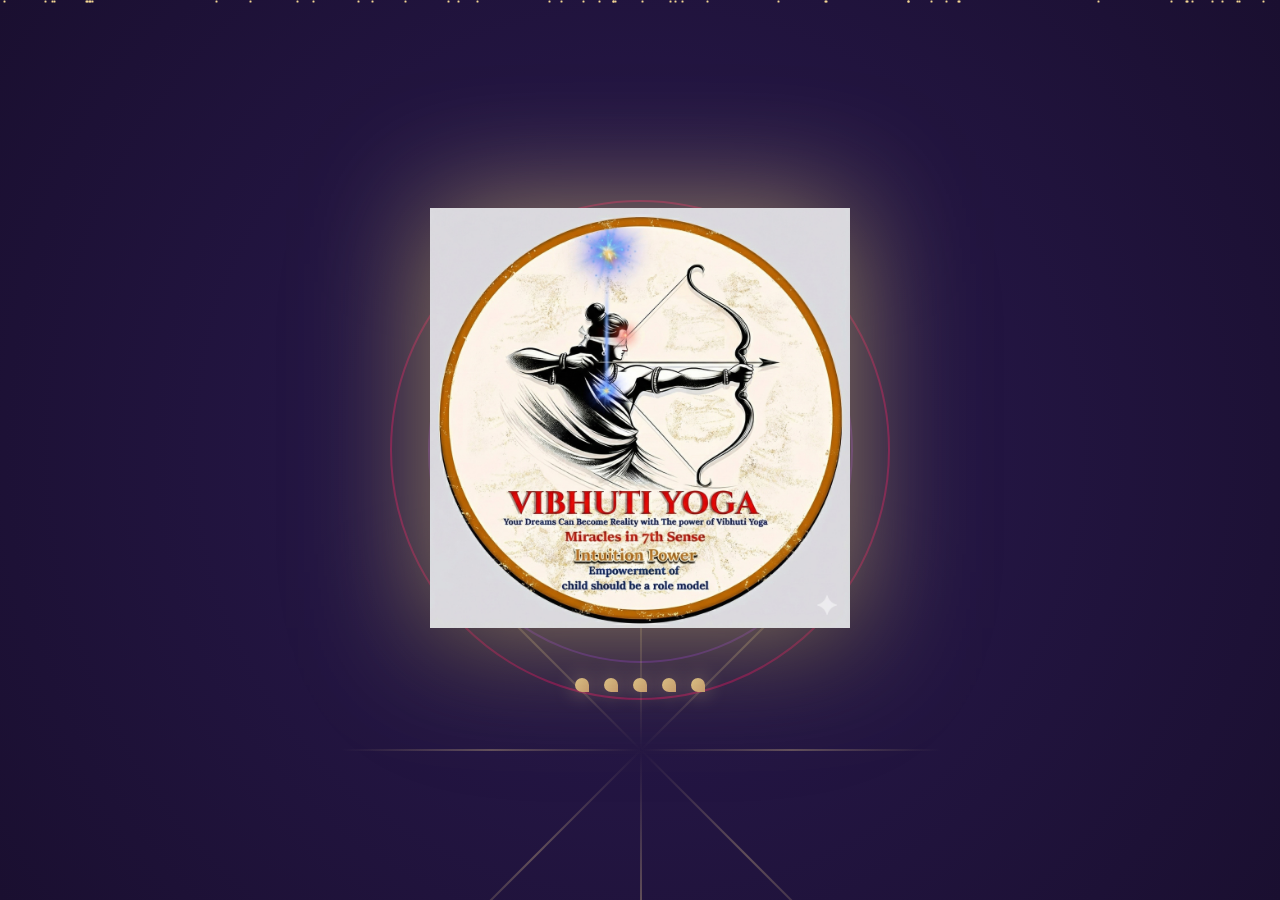
<file: web/index.html>
<!DOCTYPE html>
<html lang="en">

<head>
    <meta charset="UTF-8">
    <meta name="viewport" content="width=device-width, initial-scale=1.0">
    <title>Vibhuti Yoga - Transform Your Life</title>
    <meta name="description" content="Your Dreams Can Become Reality with The power of Vibhuti Yoga">
    <link rel="icon" type="image/png" href="favicon.png">

    <link rel="preconnect" href="https://fonts.googleapis.com">
    <link rel="preconnect" href="https://fonts.gstatic.com" crossorigin>
    <link
        href="https://fonts.googleapis.com/css2?family=Cinzel:wght@400;500;600;700&family=Lato:wght@300;400;700&display=swap"
        rel="stylesheet">
    <link rel="stylesheet" href="https://cdnjs.cloudflare.com/ajax/libs/font-awesome/6.5.1/css/all.min.css">

    <link rel="stylesheet" href="vibhuti-styles.css?v=25">
    <link rel="stylesheet" href="mobile-responsive.css?v=25">
    <link rel="stylesheet" href="mobile-ultra-transparent.css?v=25">
    <style>
        /* === DIVINE CHAKRA SPLASH SCREEN === */
        #splash-screen {
            position: fixed;
            top: 0;
            left: 0;
            width: 100%;
            height: 100vh;
            background: radial-gradient(circle at center, #2a1a50 0%, #1a0f30 100%);
            display: flex;
            flex-direction: column;
            align-items: center;
            justify-content: center;
            z-index: 10000;
            animation: fadeOut 1.0s ease 2s forwards;
            overflow: hidden;
        }

        /* Chakra Energy Rings */
        .chakra-rings {
            position: absolute;
            width: 500px;
            height: 500px;
            top: 50%;
            left: 50%;
            transform: translate(-50%, -50%);
        }

        .chakra-ring {
            position: absolute;
            border-radius: 50%;
            border: 2px solid;
            animation: chakraPulse 3s ease-in-out infinite;
        }

        .ring-1 {
            width: 100%;
            height: 100%;
            border-color: rgba(255, 0, 102, 0.4);
            /* Crown */
            animation-delay: 0s;
        }

        .ring-2 {
            width: 85%;
            height: 85%;
            top: 7.5%;
            left: 7.5%;
            border-color: rgba(138, 43, 226, 0.4);
            /* Third Eye */
            animation-delay: 0.4s;
        }

        .ring-3 {
            width: 70%;
            height: 70%;
            top: 15%;
            left: 15%;
            border-color: rgba(65, 105, 225, 0.4);
            /* Throat  */
            animation-delay: 0.8s;
        }

        .ring-4 {
            width: 55%;
            height: 55%;
            top: 22.5%;
            left: 22.5%;
            border-color: rgba(34, 139, 34, 0.4);
            /* Heart */
            animation-delay: 1.2s;
        }

        .ring-5 {
            width: 40%;
            height: 40%;
            top: 30%;
            left: 30%;
            border-color: rgba(255, 215, 0, 0.4);
            /* Solar Plexus */
            animation-delay: 1.6s;
        }

        .ring-6 {
            width: 25%;
            height: 25%;
            top: 37.5%;
            left: 37.5%;
            border-color: rgba(255, 140, 0, 0.4);
            /* Sacral */
            animation-delay: 2s;
        }

        .ring-7 {
            width: 10%;
            height: 10%;
            top: 45%;
            left: 45%;
            border-color: rgba(220, 20, 60, 0.4);
            /* Root */
            animation-delay: 2.4s;
        }

        @keyframes chakraPulse {

            0%,
            100% {
                transform: scale(1);
                opacity: 0.3;
            }

            50% {
                transform: scale(1.1);
                opacity: 0.8;
                box-shadow: 0 0 40px currentColor;
            }
        }

        /* Sacred Om Symbol */
        .sacred-om {
            position: absolute;
            font-size: 300px;
            color: rgba(212, 165, 116, 0.05);
            font-family: serif;
            animation: rotateOm 20s linear infinite;
        }

        @keyframes rotateOm {
            from {
                transform: rotate(0deg);
            }

            to {
                transform: rotate(360deg);
            }
        }

        /* Divine Particles */
        .divine-particles {
            position: absolute;
            width: 100%;
            height: 100%;
            overflow: hidden;
            pointer-events: none;
        }

        .particle {
            position: absolute;
            width: 3px;
            height: 3px;
            background: radial-gradient(circle, #f5d794, transparent);
            border-radius: 50%;
            animation: floatUp 4s linear infinite;
        }

        @keyframes floatUp {
            0% {
                transform: translateY(100vh) scale(0);
                opacity: 0;
            }

            10% {
                opacity: 1;
            }

            90% {
                opacity: 1;
            }

            100% {
                transform: translateY(-100px) scale(1);
                opacity: 0;
            }
        }

        /* Energy Rays */
        .energy-rays {
            position: absolute;
            width: 600px;
            height: 600px;
            top: 50%;
            left: 50%;
            transform: translate(-50%, -50%);
            animation: rotateRays 15s linear infinite;
            pointer-events: none;
        }

        .ray {
            position: absolute;
            width: 2px;
            height: 50%;
            background: linear-gradient(to top, transparent, rgba(245, 215, 148, 0.3), transparent);
            top: 50%;
            left: 50%;
            transform-origin: bottom center;
        }

        @keyframes rotateRays {
            from {
                transform: translate(-50%, -50%) rotate(0deg);
            }

            to {
                transform: translate(-50%, -50%) rotate(360deg);
            }
        }

        /* Main Content */
        .splash-content {
            position: relative;
            z-index: 2;
            display: flex;
            flex-direction: column;
            align-items: center;
            animation: contentAppear 1.5s ease-out;
        }

        @keyframes contentAppear {
            from {
                opacity: 0;
                transform: scale(0.8) translateY(50px);
            }

            to {
                opacity: 1;
                transform: scale(1) translateY(0);
            }
        }

        .splash-main-image {
            width: min(420px, 75vw);
            height: auto;
            position: relative;
            animation: divineFloat 4s ease-in-out infinite;
            filter: drop-shadow(0 0 60px rgba(245, 215, 148, 0.6)) drop-shadow(0 20px 40px rgba(0, 0, 0, 0.4));
        }

        @keyframes divineFloat {

            0%,
            100% {
                transform: translateY(0px) scale(1);
            }

            50% {
                transform: translateY(-20px) scale(1.05);
            }
        }

        /* Divine Loader */
        .divine-loader {
            margin-top: 50px;
            display: flex;
            gap: 15px;
        }

        .lotus-petal {
            width: 14px;
            height: 14px;
            background: linear-gradient(135deg, #f5d794, #d4a574);
            border-radius: 50% 50% 0;
            animation: petalBloom 1.5s ease-in-out infinite;
            box-shadow: 0 0 20px rgba(245, 215, 148, 0.6);
        }

        .lotus-petal:nth-child(1) {
            animation-delay: 0s;
        }

        .lotus-petal:nth-child(2) {
            animation-delay: 0.2s;
        }

        .lotus-petal:nth-child(3) {
            animation-delay: 0.4s;
        }

        .lotus-petal:nth-child(4) {
            animation-delay: 0.6s;
        }

        .lotus-petal:nth-child(5) {
            animation-delay: 0.8s;
        }

        @keyframes petalBloom {

            0%,
            100% {
                transform: scale(0.8) rotate(0deg);
                opacity: 0.5;
            }

            50% {
                transform: scale(1.3) rotate(45deg);
                opacity: 1;
            }
        }

        /* Mantra Text */
        .mantra-text {
            margin-top: 40px;
            font-family: 'Cinzel', serif;
            font-size: 20px;
            font-weight: 300;
            color: rgba(245, 215, 148, 0.9);
            letter-spacing: 4px;
            text-transform: uppercase;
            animation: mantraGlow 2s ease-in-out infinite alternate;
        }

        @keyframes mantraGlow {
            from {
                text-shadow: 0 0 10px rgba(245, 215, 148, 0.3);
            }

            to {
                text-shadow: 0 0 30px rgba(245, 215, 148, 0.8),
                    0 0 60px rgba(245, 215, 148, 0.4);
            }
        }

        /* Fade Out */
        @keyframes fadeOut {
            to {
                opacity: 0;
                visibility: hidden;
                pointer-events: none;
            }
        }

        /* Main Content Reveal */
        #main-content {
            opacity: 0;
            animation: fadeIn 1.0s ease 2.2s forwards;
        }

        @keyframes fadeIn {
            to {
                opacity: 1;
            }
        }

        /* Mobile Responsive */
        @media (max-width: 768px) {
            .chakra-rings {
                width: 350px;
                height: 350px;
            }

            .energy-rays {
                width: 400px;
                height: 400px;
            }

            .sacred-om {
                font-size: 200px;
            }

            .splash-main-image {
                width: 80%;
                max-width: 300px;
            }

            .mantra-text {
                font-size: 14px;
                letter-spacing: 2px;
            }
        }

        @media (max-width: 480px) {
            .chakra-rings {
                width: 280px;
                height: 280px;
            }

            .energy-rays {
                width: 300px;
                height: 300px;
            }

            .sacred-om {
                font-size: 150px;
            }

            .mantra-text {
                font-size: 12px;
            }
        }

        /* === CRITICAL MOBILE FIX - INLINE TO BYPASS CACHE === */
        @media (max-width: 768px) {

            /* Scrolling must work */
            html,
            body {
                overflow-y: auto !important;
                overflow-x: hidden !important;
                height: auto !important;
            }

            body {
                background: url('background-mobile.jpg') no-repeat center center !important;
                background-size: cover !important;
                background-attachment: fixed !important;
                min-height: 100vh !important;
            }

            .main-container {
                display: block !important;
                height: auto !important;
                padding: 0 !important;
            }

            /* EXTREMELY TRANSPARENT glass card for mobile */
            .glass-card {
                width: 100% !important;
                height: auto !important;
                min-height: 100vh !important;
                border-radius: 0 !important;
                border-left: none !important;
                border-right: none !important;
                /* ONLY 8% opacity - background shows through perfectly */
                background: linear-gradient(135deg,
                        rgba(30, 46, 69, 0.10) 0%,
                        rgba(45, 69, 99, 0.08) 50%,
                        rgba(58, 81, 113, 0.06) 100%) !important;
                backdrop-filter: blur(2px) !important;
                -webkit-backdrop-filter: blur(2px) !important;
                overflow: visible !important;
            }

            /* Content flows naturally on mobile - NO SCROLL HIJACKING */
            .content-scroll-area {
                overflow: visible !important;
                height: auto !important;
                display: block !important;
            }

            /* Header - Mobile Layout - FIXED AT TOP */
            .header {
                position: fixed !important;
                top: 0 !important;
                left: 0 !important;
                right: 0 !important;
                width: 100% !important;
                transform: none !important;
                flex-direction: column !important;
                gap: 15px !important;
                padding: 15px 16px !important;
                background: rgba(30, 46, 69, 0.95) !important;
                backdrop-filter: blur(25px) !important;
                -webkit-backdrop-filter: blur(25px) !important;
                z-index: 1000 !important;
                box-shadow: 0 4px 20px rgba(0, 0, 0, 0.3) !important;
            }

            /* Content offset for fixed header */
            .glass-card {
                padding-top: 260px !important;
            }

            /* Unwrap logo section for reordering */
            .logo-section {
                display: contents !important;
            }

            /* 1. TOP: Vibhuti Yoga Title */
            .logo-text {
                order: 1 !important;
                width: 100% !important;
                text-align: center !important;
                font-size: 24px !important;
                margin-bottom: 5px !important;
                color: var(--golden-primary) !important;
                text-shadow: 0 2px 10px rgba(0, 0, 0, 0.8) !important;
            }

            /* 2. MIDDLE: Headers (Navigation) */
            .nav-menu {
                order: 2 !important;
                width: 100% !important;
                overflow-x: auto !important;
                gap: 12px !important;
                justify-content: center !important;
                padding-bottom: 5px !important;
            }

            /* 3. BOTTOM: Logo Image - LARGER */
            .logo-icon {
                order: 3 !important;
                margin-top: 10px !important;
                transform: none !important;
                display: flex !important;
                justify-content: center !important;
                width: 100% !important;
            }

            .logo-image {
                width: 120px !important;
                height: 120px !important;
                border-radius: 50% !important;
                box-shadow: 0 0 25px rgba(255, 216, 155, 0.5) !important;
                margin: 0 auto !important;
            }

            /* Donate Button inside Nav */
            .donate-header-btn {
                padding: 10px 18px !important;
                font-size: 15px !important;
                white-space: nowrap !important;
                width: auto !important;
                min-width: fit-content !important;
                margin-left: 5px !important;
                box-shadow: 0 4px 15px rgba(245, 215, 148, 0.3) !important;
                order: 99 !important;
                /* Ensure it's last in nav */
            }

            /* Hide Desktop Big Logo on Mobile */
            .hero-large-logo {
                display: none !important;
            }

            .nav-menu::-webkit-scrollbar {
                display: none !important;
            }

            .nav-link {
                flex: 0 0 auto !important;
                font-size: 15px !important;
                padding: 8px 16px !important;
                white-space: nowrap !important;
            }

            /* ALMOST INVISIBLE sections for mobile */
            .section-full {
                background: rgba(30, 46, 69, 0.05) !important;
                backdrop-filter: blur(1px) !important;
                -webkit-backdrop-filter: blur(1px) !important;
                padding: 40px 20px !important;
                margin: 0 16px 20px !important;
                border: 1px solid rgba(255, 216, 155, 0.1) !important;
            }

            #home {
                background: transparent !important;
                backdrop-filter: none !important;
                margin: 0 !important;
            }

            /* Text with subtle shadows for readability */
            .hero-title,
            .section-heading {
                text-shadow: 0 2px 6px rgba(0, 0, 0, 0.6) !important;
            }

            .hero-description,
            .class-desc,
            .benefit-desc {
                text-shadow: 0 1px 4px rgba(0, 0, 0, 0.5) !important;
            }
        }
    </style>
</head>

<body>
    <!-- DIVINE CHAKRA SPLASH SCREEN -->
    <div id="splash-screen">
        <!-- Sacred Om Symbol -->
        <div class="sacred-om">ॐ</div>

        <!-- Chakra Energy Rings -->
        <div class="chakra-rings">
            <div class="chakra-ring ring-1"></div>
            <div class="chakra-ring ring-2"></div>
            <div class="chakra-ring ring-3"></div>
            <div class="chakra-ring ring-4"></div>
            <div class="chakra-ring ring-5"></div>
            <div class="chakra-ring ring-6"></div>
            <div class="chakra-ring ring-7"></div>
        </div>

        <!-- Energy Rays -->
        <div class="energy-rays">
            <div class="ray" style="transform: rotate(0deg)"></div>
            <div class="ray" style="transform: rotate(45deg)"></div>
            <div class="ray" style="transform: rotate(90deg)"></div>
            <div class="ray" style="transform: rotate(135deg)"></div>
            <div class="ray" style="transform: rotate(180deg)"></div>
            <div class="ray" style="transform: rotate(225deg)"></div>
            <div class="ray" style="transform: rotate(270deg)"></div>
            <div class="ray" style="transform: rotate(315deg)"></div>
        </div>

        <!-- Divine Particles -->
        <div class="divine-particles" id="particles"></div>

        <!-- Main Content -->
        <div class="splash-content">
            <img src="splash-image.jpg" alt="Vibhuti Yoga" class="splash-main-image">

            <div class="divine-loader">
                <div class="lotus-petal"></div>
                <div class="lotus-petal"></div>
                <div class="lotus-petal"></div>
                <div class="lotus-petal"></div>
                <div class="lotus-petal"></div>
            </div>

        </div>
    </div>

    <script>
        // Create floating divine particles
        const particlesContainer = document.getElementById('particles');
        for (let i = 0; i < 50; i++) {
            const particle = document.createElement('div');
            particle.className = 'particle';
            particle.style.left = Math.random() * 100 + '%';
            particle.style.animationDelay = Math.random() * 4 + 's';
            particle.style.animationDuration = (3 + Math.random() * 2) + 's';
            particlesContainer.appendChild(particle);
        }
    </script>

    <!-- MAIN CONTENT -->
    <div id="main-content">
        <!-- FIXED HEADER - Outside glass-card to avoid backdrop-filter containment -->
        <header class="header" id="main-header">
            <div class="logo-section">
                <div class="logo-icon">
                    <img src="logo.jpg" alt="Vibhuti Yoga Logo" class="logo-image">
                </div>
                <span class="logo-text">Vibhuti Yoga</span>
            </div>

            <nav class="nav-menu">
                <a href="#home" class="nav-link active" data-section="home">Home</a>
                <a href="#about" class="nav-link" data-section="about">About</a>
                <a href="#classes" class="nav-link" data-section="classes">Courses</a>
                <a href="#benefits" class="nav-link" data-section="benefits">Benefits</a>
                <a href="#contact" class="nav-link" data-section="contact">Contact</a>
                <button class="donate-header-btn" onclick="scrollToSection('donate')">
                    <i class="fas fa-heart"></i>
                    Donate
                </button>
            </nav>
        </header>

        <div class="main-container">
            <div class="glass-card">
                <div class="content-scroll-area" id="scroll-container">
                    <div class="content-inner">

                        <section id="home" class="section-full active-section">
                            <div class="hero-wrapper"
                                style="display: flex; align-items: center; justify-content: space-between; gap: 60px; flex-wrap: wrap;">
                                <div class="hero-large-logo">
                                    <img src="logo.jpg" alt="Vibhuti Yoga Big Logo"
                                        style="width: 250px; height: 250px; border-radius: 50%; box-shadow: 0 0 40px rgba(255,216,155,0.4); border: 2px solid rgba(255,255,255,0.2);">
                                </div>
                                <div class="hero-text-content" style="flex: 1; text-align: left;">
                                    <h1 class="hero-title">
                                        Awaken Your Inner
                                        <span class="gradient-text">Divine Light</span>
                                    </h1>
                                    <p class="hero-description">
                                        Experience the transformative power of ancient Vibhuti Yoga practices.
                                        Unite mind, body, and spirit through sacred wisdom.
                                    </p>
                                </div>
                            </div>
                            <div class="hero-stats">
                                <div class="stat-card">
                                    <div class="stat-icon"><i class="fas fa-users"></i></div>
                                    <div class="stat-number">10,000+</div>
                                    <div class="stat-label">Students</div>
                                </div>
                                <div class="stat-card">
                                    <div class="stat-icon"><i class="fas fa-certificate"></i></div>
                                    <div class="stat-number">500+</div>
                                    <div class="stat-label">Instructors</div>
                                </div>
                                <div class="stat-card">
                                    <div class="stat-icon"><i class="fas fa-globe"></i></div>
                                    <div class="stat-number">50+</div>
                                    <div class="stat-label">Countries</div>
                                </div>
                            </div>
                        </section>

                        <section id="about" class="section-full">
                            <h2 class="section-heading">
                                <span class="accent">✦</span>
                                About Vibhuti Yoga
                                <span class="accent">✦</span>
                            </h2>
                            <div class="about-grid">
                                <div class="about-text">
                                    <p class="about-intro">
                                        Vibhuti Yoga is more than a practice—it's a sacred journey toward
                                        self-realization and divine consciousness.
                                    </p>
                                    <p class="about-description">
                                        Rooted in ancient Vedic traditions, Vibhuti Yoga combines powerful asanas,
                                        pranayama, meditation, and spiritual philosophy to help you unlock your highest
                                        potential.
                                    </p>
                                    <div class="principles">
                                        <div class="principle-item">
                                            <i class="fas fa-om"></i>
                                            <span>Authentic Tradition</span>
                                        </div>
                                        <div class="principle-item">
                                            <i class="fas fa-infinity"></i>
                                            <span>Holistic Approach</span>
                                        </div>
                                        <div class="principle-item">
                                            <i class="fas fa-hand-holding-heart"></i>
                                            <span>Compassionate Service</span>
                                        </div>
                                    </div>
                                </div>
                            </div>
                        </section>

                        <section id="classes" class="section-full">
                            <h2 class="section-heading">
                                <span class="accent">✦</span>
                                Our Courses
                                <span class="accent">✦</span>
                            </h2>
                            <div class="classes-grid">
                                <!-- INTUITION POWER -->
                                <div class="class-card" data-class="Intuition Power">
                                    <div class="class-badge beginner">3 Levels</div>
                                    <div class="class-icon"><i class="fas fa-eye"></i></div>
                                    <h3 class="class-title">Intuition Power</h3>
                                    <p class="class-desc">Unlock your inner wisdom and develop heightened intuitive
                                        abilities through progressive levels.</p>
                                    <div class="class-levels"
                                        style="margin-bottom: 15px; font-size: 14px; color: rgba(255,255,255,0.8);">
                                        <span style="display: block; margin: 4px 0;">🌱 1st Level - Foundation</span>
                                        <span style="display: block; margin: 4px 0;">🌿 2nd Level - Intermediate</span>
                                        <span style="display: block; margin: 4px 0;">🌳 3rd Level - Advanced</span>
                                    </div>
                                    <button class="register-class-btn" onclick="registerForCourse('Intuition Power')">
                                        <i class="fas fa-user-plus"></i> Register
                                    </button>
                                </div>

                                <!-- MIND POWER -->
                                <div class="class-card" data-class="Mind Power">
                                    <div class="class-badge intermediate">3 Levels</div>
                                    <div class="class-icon"><i class="fas fa-brain"></i></div>
                                    <h3 class="class-title">Mind Power</h3>
                                    <p class="class-desc">Master the power of your mind through focused techniques that
                                        enhance mental clarity and strength.</p>
                                    <div class="class-levels"
                                        style="margin-bottom: 15px; font-size: 14px; color: rgba(255,255,255,0.8);">
                                        <span style="display: block; margin: 4px 0;">🌱 1st Level - Foundation</span>
                                        <span style="display: block; margin: 4px 0;">🌿 2nd Level - Intermediate</span>
                                        <span style="display: block; margin: 4px 0;">🌳 3rd Level - Advanced</span>
                                    </div>
                                    <button class="register-class-btn" onclick="registerForCourse('Mind Power')">
                                        <i class="fas fa-user-plus"></i> Register
                                    </button>
                                </div>

                                <!-- HOLISTIC HEALING ENERGY POWER -->
                                <div class="class-card" data-class="Holistic Healing Energy Power">
                                    <div class="class-badge advanced">3 Modules</div>
                                    <div class="class-icon"><i class="fas fa-spa"></i></div>
                                    <h3 class="class-title">Holistic Healing Energy Power</h3>
                                    <p class="class-desc">Learn sacred healing techniques to channel universal energy
                                        for physical and spiritual wellness.</p>
                                    <div class="class-levels"
                                        style="margin-bottom: 15px; font-size: 14px; color: rgba(255,255,255,0.8);">
                                        <span style="display: block; margin: 4px 0;">✨ 1st Module - Basics</span>
                                        <span style="display: block; margin: 4px 0;">💫 2nd Module - Practitioner</span>
                                        <span style="display: block; margin: 4px 0;">⭐ 3rd Module - Master</span>
                                    </div>
                                    <button class="register-class-btn"
                                        onclick="registerForCourse('Holistic Healing Energy Power')">
                                        <i class="fas fa-user-plus"></i> Register
                                    </button>
                                </div>
                            </div>
                        </section>

                        <section id="benefits" class="section-full">
                            <h2 class="section-heading">
                                <span class="accent">✦</span>
                                Benefits
                                <span class="accent">✦</span>
                            </h2>
                            <div class="benefits-grid">
                                <div class="benefit-card">
                                    <div class="benefit-icon"><i class="fas fa-heart-pulse"></i></div>
                                    <h3 class="benefit-title">Physical Health</h3>
                                    <p class="benefit-desc">Improved flexibility, strength, and cardiovascular health.
                                    </p>
                                </div>
                                <div class="benefit-card">
                                    <div class="benefit-icon"><i class="fas fa-brain"></i></div>
                                    <h3 class="benefit-title">Mental Clarity</h3>
                                    <p class="benefit-desc">Enhanced focus, reduced stress, and better sleep quality.
                                    </p>
                                </div>
                                <div class="benefit-card">
                                    <div class="benefit-icon"><i class="fas fa-dove"></i></div>
                                    <h3 class="benefit-title">Spiritual Growth</h3>
                                    <p class="benefit-desc">Higher consciousness and divine connection.</p>
                                </div>
                            </div>
                        </section>

                        <section id="contact" class="section-full">
                            <h2 class="section-heading">
                                <span class="accent">✦</span>
                                Contact Us
                                <span class="accent">✦</span>
                            </h2>
                            <div class="contact-grid">
                                <div class="contact-card">
                                    <div class="contact-icon"><i class="fas fa-map-marker-alt"></i></div>
                                    <h3 class="contact-title">Visit</h3>
                                    <p class="contact-text">Hyderabad<br>Telangana, India</p>
                                </div>
                                <div class="contact-card">
                                    <div class="contact-icon"><i class="fas fa-phone"></i></div>
                                    <h3 class="contact-title">Call</h3>
                                    <p class="contact-text">
                                        <a href="tel:+919966737777" style="color: inherit; text-decoration: none;">
                                            +91 99667 37777
                                        </a>
                                        <br>Mon-Sat: 6AM - 9PM
                                    </p>
                                </div>
                                <div class="contact-card">
                                    <div class="contact-icon"><i class="fas fa-envelope"></i></div>
                                    <h3 class="contact-title">Email</h3>
                                    <p class="contact-text">
                                        <a href="mailto:vibhuti7thsence@gmail.com"
                                            style="color: inherit; text-decoration: none;">
                                            vibhuti7thsence@gmail.com
                                        </a>
                                        <br>24-hour response
                                    </p>
                                </div>
                            </div>

                            <!-- GOOGLE FORM INTEGRATION -->
                            <!-- Google Form Removed -->
                        </section>

                        <section id="donate" class="section-full">
                            <h2 class="section-heading">
                                <span class="accent">✦</span>
                                Support Our Mission
                                <span class="accent">✦</span>
                            </h2>
                            <!-- TABS NAVIGATION -->
                            <div class="support-tabs-container"
                                style="background: rgba(255,255,255,0.05); padding: 10px; border-radius: 20px; margin-bottom: 25px; display: inline-flex; gap: 10px; border: 1px solid rgba(255,216,155,0.2);">
                                <button class="support-tab active" onclick="switchTab('donation')"
                                    style="padding: 10px 24px; border-radius: 15px; border: none; font-size: 16px; font-weight: 600; cursor: pointer; transition: all 0.3s ease; background: var(--golden-primary); color: var(--text-dark);">
                                    <i class="fas fa-heart"></i> Donation
                                </button>
                                <button class="support-tab" onclick="switchTab('registration')"
                                    style="padding: 10px 24px; border-radius: 15px; border: none; font-size: 16px; font-weight: 600; cursor: pointer; transition: all 0.3s ease; background: transparent; color: var(--text-primary); border: 1px solid var(--golden-primary);">
                                    <i class="fas fa-user-plus"></i> Registration
                                </button>
                            </div>

                            <!-- DONATION TAB CONTENT -->
                            <div id="tab-donation" class="tab-content active"
                                style="display: block; animation: fadeIn 0.5s ease;">
                                <div class="donate-box"
                                    style="background: rgba(255,255,255,0.95); padding: 30px; border-radius: 24px; max-width: 500px; margin: 0 auto; box-shadow: 0 10px 30px rgba(0,0,0,0.3); color: #2d4563;">
                                    <h3
                                        style="color: #2d4563; margin-bottom: 10px; font-family: var(--font-heading); font-size: 24px;">
                                        <i class="fas fa-heart" style="color: #e74c3c;"></i> Contribute with Love
                                    </h3>
                                    <p class="donate-description"
                                        style="color: #4a5a75; margin-bottom: 20px; font-size: 15px;">
                                        Your support enables the continuation of sacred wisdom and service to humanity.
                                    </p>

                                    <!-- QR CODE - Centered and Prominent -->
                                    <div class="qr-container" style="text-align: center; margin-bottom: 25px;">
                                        <div class="qr-frame" style="
                                            display: inline-block;
                                            padding: 15px;
                                            background: linear-gradient(135deg, #fff9f0 0%, #fff 100%);
                                            border-radius: 20px;
                                            border: 3px solid #d4a574;
                                            box-shadow: 0 8px 25px rgba(212, 165, 116, 0.3);
                                        ">
                                            <img src="qr-code.png" alt="Scan to Pay" class="qr-code" style="
                                                width: 180px;
                                                height: 180px;
                                                border-radius: 12px;
                                            ">
                                        </div>
                                        <p style="margin-top: 12px; font-size: 14px; color: #7f8c8d;">
                                            <i class="fas fa-qrcode" style="color: #d4a574;"></i>
                                            Scan with any UPI App
                                        </p>
                                    </div>

                                    <!-- UPI ID - Centered and Styled -->
                                    <div class="upi-section" style="
                                        background: linear-gradient(135deg, #f8f9fa 0%, #e8f4f8 100%);
                                        padding: 18px 20px;
                                        border-radius: 16px;
                                        border: 2px solid #d4a574;
                                        margin-bottom: 20px;
                                        text-align: center;
                                    ">
                                        <span
                                            style="display: block; font-size: 12px; color: #7f8c8d; margin-bottom: 8px; text-transform: uppercase; letter-spacing: 1px;">
                                            UPI ID
                                        </span>
                                        <div
                                            style="display: flex; align-items: center; justify-content: center; gap: 12px;">
                                            <span class="upi-label" style="
                                                color: #2d4563;
                                                font-weight: 700;
                                                font-family: 'Courier New', monospace;
                                                font-size: 20px;
                                                letter-spacing: 1px;
                                            ">srivsn@icici</span>
                                            <button class="copy-btn" onclick="copyUPI()" style="
                                                background: linear-gradient(135deg, #d4a574, #e8c89e);
                                                border: none;
                                                padding: 10px 18px;
                                                border-radius: 10px;
                                                color: #2d4563;
                                                cursor: pointer;
                                                font-weight: 600;
                                                font-size: 14px;
                                                display: flex;
                                                align-items: center;
                                                gap: 6px;
                                                transition: all 0.3s ease;
                                                box-shadow: 0 3px 10px rgba(212, 165, 116, 0.3);
                                            ">
                                                <i class="far fa-copy"></i> Copy
                                            </button>
                                        </div>
                                    </div>

                                    <!-- Pay Button -->
                                    <a href="upi://pay?pa=srivsn@icici&pn=Vibhuti%20Yoga&cu=INR"
                                        class="donate-btn-large" style="
                                        width: 100%;
                                        display: flex;
                                        align-items: center;
                                        justify-content: center;
                                        gap: 10px;
                                        text-decoration: none;
                                        padding: 16px 24px;
                                        margin-bottom: 30px;
                                        background: linear-gradient(135deg, #27ae60, #2ecc71);
                                        color: white;
                                        font-weight: 700;
                                        font-size: 18px;
                                        border-radius: 30px;
                                        box-shadow: 0 5px 20px rgba(46, 204, 113, 0.4);
                                        transition: all 0.3s ease;
                                    ">
                                        <i class="fas fa-mobile-alt"></i> Pay via UPI App
                                    </a>

                                    <!-- RECEIPT SUBMISSION -->
                                    <hr style="border: 0; border-top: 1px dashed #bdc3c7; margin: 20px 0;">
                                    <h4 style="color: #2c3e50; margin-bottom: 15px; font-size: 18px;">✨ Verify Donation
                                    </h4>

                                    <form id="receipt-form" onsubmit="submitReceipt(event)" style="text-align: left;">
                                        <div style="margin-bottom: 15px;">
                                            <label
                                                style="display: block; font-size: 14px; color: #7f8c8d; margin-bottom: 5px;">Your
                                                Name</label>
                                            <input type="text" id="donor-name" required placeholder="Enter your name"
                                                style="width: 100%; padding: 10px; border: 1px solid #dfe6e9; border-radius: 8px; font-size: 16px; box-sizing: border-box;">
                                        </div>
                                        <div style="margin-bottom: 15px;">
                                            <label
                                                style="display: block; font-size: 14px; color: #7f8c8d; margin-bottom: 5px;">Phone
                                                Number</label>
                                            <input type="tel" id="donor-phone" required
                                                placeholder="Enter your phone number"
                                                style="width: 100%; padding: 10px; border: 1px solid #dfe6e9; border-radius: 8px; font-size: 16px; box-sizing: border-box;">
                                        </div>
                                        <div style="margin-bottom: 15px;">
                                            <label
                                                style="display: block; font-size: 14px; color: #7f8c8d; margin-bottom: 5px;">Amount
                                                Paid (₹)</label>
                                            <input type="number" id="donor-amount" required placeholder="e.g. 500"
                                                style="width: 100%; padding: 10px; border: 1px solid #dfe6e9; border-radius: 8px; font-size: 16px; box-sizing: border-box;">
                                        </div>
                                        <div style="margin-bottom: 15px;">
                                            <label
                                                style="display: block; font-size: 14px; color: #7f8c8d; margin-bottom: 5px;">Transaction/Reference
                                                ID (Optional)</label>
                                            <input type="text" id="donor-txn-id"
                                                placeholder="Enter transaction ID from payment"
                                                style="width: 100%; padding: 10px; border: 1px solid #dfe6e9; border-radius: 8px; font-size: 16px; box-sizing: border-box;">
                                        </div>



                                        <!-- Screenshot Upload (only for WhatsApp) -->
                                        <div id="screenshot-upload-section" style="margin-bottom: 20px; display: none;">
                                            <label
                                                style="display: block; font-size: 14px; color: #7f8c8d; margin-bottom: 5px;">Upload
                                                Receipt Screenshot</label>
                                            <div class="file-upload-wrapper" style="position: relative;">
                                                <input type="file" id="receipt-file" accept="image/*"
                                                    onchange="handleFileSelect(this)" style="display: none;">
                                                <label for="receipt-file" id="file-label"
                                                    style="display: block; padding: 12px; background: #f1f2f6; border-radius: 8px; border: 2px dashed #b2bec3; text-align: center; cursor: pointer; transition: all 0.3s; color: #636e72;">
                                                    <i class="fas fa-cloud-upload-alt"
                                                        style="font-size: 20px; margin-bottom: 5px; display: block;"></i>
                                                    <span id="file-text">Tap to Select Screenshot</span>
                                                </label>
                                            </div>
                                        </div>

                                        <button type="submit" id="donation-submit-btn"
                                            style="width: 100%; padding: 14px; background: linear-gradient(135deg, #4CAF50, #66BB6A); border: none; color: white; border-radius: 30px; font-weight: bold; font-size: 16px; cursor: pointer; transition: all 0.3s; box-shadow: 0 5px 15px rgba(76, 175, 80, 0.4);">
                                            <i class="fas fa-paper-plane"></i> Submit
                                        </button>
                                    </form>
                                </div>
                            </div>

                            <!-- REGISTRATION TAB CONTENT -->
                            <div id="tab-registration" class="tab-content"
                                style="display: none; animation: fadeIn 0.5s ease;">
                                <div class="registration-box"
                                    style="background: rgba(255,255,255,0.95); padding: 30px; border-radius: 24px; max-width: 500px; margin: 0 auto; box-shadow: 0 10px 30px rgba(0,0,0,0.3); color: #2d4563;">
                                    <h3
                                        style="color: #2d4563; margin-bottom: 10px; font-family: var(--font-heading); font-size: 24px;">
                                        <i class="fas fa-user-plus" style="color: #d4a574;"></i> Class Registration
                                    </h3>
                                    <p style="color: #4a5a75; margin-bottom: 25px; font-size: 15px;">
                                        Fill in your details to register for a yoga class. We'll contact you shortly!
                                    </p>

                                    <form id="registration-form" onsubmit="submitRegistration(event)"
                                        style="text-align: left;">
                                        <div style="margin-bottom: 15px;">
                                            <label
                                                style="display: block; font-size: 14px; color: #7f8c8d; margin-bottom: 5px;">Your
                                                Name *</label>
                                            <input type="text" id="reg-name" required placeholder="Enter your full name"
                                                style="width: 100%; padding: 12px; border: 1px solid #dfe6e9; border-radius: 10px; font-size: 16px; box-sizing: border-box;">
                                        </div>
                                        <div style="margin-bottom: 15px;">
                                            <label
                                                style="display: block; font-size: 14px; color: #7f8c8d; margin-bottom: 5px;">Phone
                                                Number *</label>
                                            <input type="tel" id="reg-phone" required
                                                placeholder="Enter your phone number"
                                                style="width: 100%; padding: 12px; border: 1px solid #dfe6e9; border-radius: 10px; font-size: 16px; box-sizing: border-box;">
                                        </div>
                                        <div style="margin-bottom: 15px;">
                                            <label
                                                style="display: block; font-size: 14px; color: #7f8c8d; margin-bottom: 5px;">Email
                                                (Optional)</label>
                                            <input type="email" id="reg-email" placeholder="Enter your email"
                                                style="width: 100%; padding: 12px; border: 1px solid #dfe6e9; border-radius: 10px; font-size: 16px; box-sizing: border-box;">
                                        </div>
                                        <div style="margin-bottom: 15px;">
                                            <label
                                                style="display: block; font-size: 14px; color: #7f8c8d; margin-bottom: 5px;">Select
                                                Class *</label>
                                            <select id="reg-class" required
                                                style="width: 100%; padding: 12px; border: 1px solid #dfe6e9; border-radius: 10px; font-size: 16px; background: white; cursor: pointer; box-sizing: border-box;">
                                                <option value="">-- Choose a Course --</option>
                                                <optgroup label="🧠 Intuition Power">
                                                    <option value="Intuition Power - 1st Level">1st Level</option>
                                                    <option value="Intuition Power - 2nd Level">2nd Level</option>
                                                    <option value="Intuition Power - 3rd Level">3rd Level</option>
                                                </optgroup>
                                                <optgroup label="💭 Mind Power">
                                                    <option value="Mind Power - 1st Level">1st Level</option>
                                                    <option value="Mind Power - 2nd Level">2nd Level</option>
                                                    <option value="Mind Power - 3rd Level">3rd Level</option>
                                                </optgroup>
                                                <optgroup label="✨ Holistic Healing Energy Power">
                                                    <option value="Holistic Healing Energy Power - 1st Module">1st
                                                        Module</option>
                                                    <option value="Holistic Healing Energy Power - 2nd Module">2nd
                                                        Module</option>
                                                    <option value="Holistic Healing Energy Power - 3rd Module">3rd
                                                        Module</option>
                                                </optgroup>
                                            </select>
                                        </div>
                                        <div style="margin-bottom: 20px;">
                                            <label
                                                style="display: block; font-size: 14px; color: #7f8c8d; margin-bottom: 5px;">Preferred
                                                Time</label>
                                            <select id="reg-time"
                                                style="width: 100%; padding: 12px; border: 1px solid #dfe6e9; border-radius: 10px; font-size: 16px; background: white; cursor: pointer; box-sizing: border-box;">
                                                <option value="Morning (6 AM - 9 AM)">🌅 Morning (6 AM - 9 AM)</option>
                                                <option value="Afternoon (12 PM - 3 PM)">☀️ Afternoon (12 PM - 3 PM)
                                                </option>
                                                <option value="Evening (5 PM - 8 PM)">🌆 Evening (5 PM - 8 PM)</option>
                                            </select>
                                        </div>
                                        <div style="margin-bottom: 20px;">
                                            <label
                                                style="display: block; font-size: 14px; color: #7f8c8d; margin-bottom: 5px;">Additional
                                                Message (Optional)</label>
                                            <textarea id="reg-message" rows="3"
                                                placeholder="Any specific requirements or questions..."
                                                style="width: 100%; padding: 12px; border: 1px solid #dfe6e9; border-radius: 10px; font-size: 16px; resize: vertical; box-sizing: border-box;"></textarea>
                                        </div>



                                        <button type="submit" id="registration-submit-btn"
                                            style="width: 100%; padding: 14px; background: linear-gradient(135deg, #4CAF50, #66BB6A); border: none; color: white; border-radius: 30px; font-weight: bold; font-size: 16px; cursor: pointer; transition: all 0.3s; box-shadow: 0 5px 15px rgba(76, 175, 80, 0.4);">
                                            <i class="fas fa-paper-plane"></i> Submit
                                        </button>
                                    </form>
                                </div>
                            </div>
                        </section>

                    </div>
                </div>

                <footer class="footer">
                    <div class="social-links">
                        <a href="#" class="social-icon"><i class="fab fa-facebook-f"></i></a>
                        <a href="#" class="social-icon"><i class="fab fa-instagram"></i></a>
                        <a href="#" class="social-icon"><i class="fab fa-youtube"></i></a>
                        <a href="https://wa.me/919966737777" target="_blank" class="social-icon"
                            style="background: #25D366;"><i class="fab fa-whatsapp"></i></a>
                    </div>
                    <div style="margin: 15px 0; font-size: 14px; color: rgba(255,255,255,0.8);">
                        <a href="tel:+919966737777"
                            style="color: var(--golden-primary); text-decoration: none; margin: 0 10px;">
                            <i class="fas fa-phone"></i> +91 99667 37777
                        </a>
                        <span style="opacity: 0.5;">|</span>
                        <a href="mailto:vibhuti7thsence@gmail.com"
                            style="color: var(--golden-primary); text-decoration: none; margin: 0 10px;">
                            <i class="fas fa-envelope"></i> vibhuti7thsence@gmail.com
                        </a>
                    </div>
                    <div class="footer-text">© 2026 Vibhuti Yoga. All rights reserved.</div>
                </footer>
            </div>
        </div>
    </div>

    <script>
        // Fail-safe to remove splash screen from interaction flow
        setTimeout(() => {
            const splash = document.getElementById('splash-screen');
            if (splash) {
                splash.style.pointerEvents = 'none';
                splash.style.display = 'none';
            }
        }, 3500);
    </script>
    <script>
        // WHATSAPP BUSINESS NUMBER
        const WHATSAPP_NUMBER = '919966737777'; // India country code + number

        // TAB SWITCHING LOGIC
        function switchTab(tabName) {
            // Update Tab Buttons
            document.querySelectorAll('.support-tab').forEach(btn => {
                if (btn.textContent.toLowerCase().includes(tabName)) {
                    btn.style.background = 'var(--golden-primary)';
                    btn.style.color = 'var(--text-dark)';
                    btn.style.border = 'none';
                } else {
                    btn.style.background = 'transparent';
                    btn.style.color = 'var(--text-primary)';
                    btn.style.border = '1px solid var(--golden-primary)';
                }
            });

            // Show/Hide Content
            if (tabName === 'donation') {
                document.getElementById('tab-donation').style.display = 'block';
                document.getElementById('tab-registration').style.display = 'none';
            } else {
                document.getElementById('tab-donation').style.display = 'none';
                document.getElementById('tab-registration').style.display = 'block';
            }
        }

        // REGISTER FOR COURSE - Called from course cards
        function registerForCourse(courseName) {
            // Navigate to donation section (where registration tab is)
            scrollToSection('donate');

            // Switch to registration tab
            setTimeout(() => {
                switchTab('registration');

                // Auto-fill the course dropdown with first level/module of that course
                const classSelect = document.getElementById('reg-class');

                // Find and select the first matching option for this course
                for (let option of classSelect.options) {
                    if (option.value.includes(courseName)) {
                        option.selected = true;
                        break;
                    }
                }

                // Focus on name field
                document.getElementById('reg-name').focus();
            }, 500);
        }

        // GOOGLE SHEETS API URLs (Separate spreadsheets)
        const REGISTRATION_SHEET_URL = 'https://script.google.com/macros/s/AKfycbxjynjTMeNWEeZTxq70pLbrGvo5AAKXB9gKg1xnXPP42lI0uQL3WqHqFmpCbwv44vw_/exec';
        const DONATION_SHEET_URL = 'https://script.google.com/macros/s/AKfycbxT19WjkobGbvd5PWvMg4HKDXcc6y3BYjhwGgzlvAKXn0zN3Iuqrz9cW4m5ZEzY9XS6/exec';

        // REGISTRATION SUBMISSION
        function submitRegistration(e) {
            e.preventDefault();

            const submitBtn = e.target.querySelector('button[type="submit"]');
            const originalBtnText = submitBtn.innerHTML;

            // Show loading state
            submitBtn.innerHTML = '<i class="fas fa-spinner fa-spin"></i> Submitting...';
            submitBtn.disabled = true;

            const name = document.getElementById('reg-name').value;
            const phone = document.getElementById('reg-phone').value;
            const email = document.getElementById('reg-email').value || 'Not provided';
            const selectedClass = document.getElementById('reg-class').value;
            const preferredTime = document.getElementById('reg-time').value;
            const message = document.getElementById('reg-message').value || 'None';

            // Data for Google Sheets
            const formData = {
                name: name,
                phone: phone,
                email: email,
                classSelected: selectedClass,
                preferredTime: preferredTime,
                message: message
            };

            // Send to Google Sheets (Registrations)
            fetch(REGISTRATION_SHEET_URL, {
                method: 'POST',
                mode: 'no-cors',
                headers: {
                    'Content-Type': 'text/plain',
                },
                body: JSON.stringify(formData)
            }).then(() => {
                // Show success message
                showToast('✅ Registration saved successfully!');

                // Reset form
                document.getElementById('registration-form').reset();

                // Restore button
                submitBtn.innerHTML = originalBtnText;
                submitBtn.disabled = false;

            }).catch((error) => {
                console.error('Error:', error);
                showToast('✅ Registration saved!');

                // Reset form anyway (no-cors mode always appears as error even on success)
                document.getElementById('registration-form').reset();

                submitBtn.innerHTML = originalBtnText;
                submitBtn.disabled = false;
            });
        }

        // Toast notification function
        function showToast(message) {
            const toast = document.createElement('div');
            toast.style.cssText = `
                position: fixed;
                bottom: 30px;
                left: 50%;
                transform: translateX(-50%);
                background: linear-gradient(135deg, #27ae60, #2ecc71);
                color: white;
                padding: 16px 30px;
                border-radius: 30px;
                font-weight: 600;
                font-size: 16px;
                z-index: 10000;
                box-shadow: 0 5px 20px rgba(0,0,0,0.3);
                animation: slideUp 0.3s ease;
            `;
            toast.textContent = message;
            document.body.appendChild(toast);

            setTimeout(() => {
                toast.style.animation = 'fadeOut 0.3s ease';
                setTimeout(() => toast.remove(), 300);
            }, 3000);
        }

        // DONATION SUBMISSION METHOD TOGGLE
        document.addEventListener('DOMContentLoaded', function () {
            const radioButtons = document.querySelectorAll('input[name="submit-method"]');
            const screenshotSection = document.getElementById('screenshot-upload-section');
            const submitBtn = document.getElementById('donation-submit-btn');

            radioButtons.forEach(radio => {
                radio.addEventListener('change', function () {
                    if (this.value === 'whatsapp') {
                        screenshotSection.style.display = 'block';
                        submitBtn.innerHTML = '<i class="fab fa-whatsapp"></i> Submit via WhatsApp';
                        submitBtn.style.background = 'linear-gradient(135deg, #25D366, #128C7E)';
                        submitBtn.style.boxShadow = '0 5px 15px rgba(37, 211, 102, 0.4)';
                    } else {
                        screenshotSection.style.display = 'none';
                        submitBtn.innerHTML = '<i class="fas fa-paper-plane"></i> Submit to Google Sheets';
                        submitBtn.style.background = 'linear-gradient(135deg, #4CAF50, #66BB6A)';
                        submitBtn.style.boxShadow = '0 5px 15px rgba(76, 175, 80, 0.4)';
                    }
                });
            });

            // REGISTRATION SUBMISSION METHOD TOGGLE
            const regRadioButtons = document.querySelectorAll('input[name="reg-submit-method"]');
            const regSubmitBtn = document.getElementById('registration-submit-btn');

            regRadioButtons.forEach(radio => {
                radio.addEventListener('change', function () {
                    if (this.value === 'whatsapp') {
                        regSubmitBtn.innerHTML = '<i class="fab fa-whatsapp"></i> Submit via WhatsApp';
                        regSubmitBtn.style.background = 'linear-gradient(135deg, #25D366, #128C7E)';
                        regSubmitBtn.style.boxShadow = '0 5px 15px rgba(37, 211, 102, 0.4)';
                    } else {
                        regSubmitBtn.innerHTML = '<i class="fas fa-paper-plane"></i> Submit to Google Sheets';
                        regSubmitBtn.style.background = 'linear-gradient(135deg, #4CAF50, #66BB6A)';
                        regSubmitBtn.style.boxShadow = '0 5px 15px rgba(76, 175, 80, 0.4)';
                    }
                });
            });
        });

        // RECEIPT SUBMISSION LOGIC - Supports both Google Sheets and WhatsApp
        function submitReceipt(e) {
            e.preventDefault();

            const name = document.getElementById('donor-name').value;
            const phone = document.getElementById('donor-phone').value;
            const amount = document.getElementById('donor-amount').value;
            const txnId = document.getElementById('donor-txn-id').value || 'Not provided';

            const submitBtn = document.getElementById('donation-submit-btn');
            const originalBtnText = submitBtn.innerHTML;

            // Show loading state
            submitBtn.innerHTML = '<i class="fas fa-spinner fa-spin"></i> Submitting...';
            submitBtn.disabled = true;

            // Submit to Google Sheets
            const donationData = {
                type: 'donation',
                name: name,
                phone: phone,
                amount: amount,
                transactionId: txnId,
                submittedAt: new Date().toISOString()
            };

            fetch(DONATION_SHEET_URL, {
                method: 'POST',
                mode: 'no-cors',
                headers: {
                    'Content-Type': 'text/plain',
                },
                body: JSON.stringify(donationData)
            }).then(() => {
                // Show success message
                showToast('✅ Donation saved successfully!');

                // Reset form
                document.getElementById('receipt-form').reset();

                // Restore button
                submitBtn.innerHTML = originalBtnText;
                submitBtn.disabled = false;

            }).catch((error) => {
                console.error('Error:', error);
                showToast('✅ Donation saved!');

                submitBtn.innerHTML = originalBtnText;
                submitBtn.disabled = false;

                // Reset form anyway (no-cors mode always appears as error even on success)
                document.getElementById('receipt-form').reset();
            });
        }

        // FILE SELECTION HANDLER
        function handleFileSelect(input) {
            const label = document.getElementById('file-label');
            const text = document.getElementById('file-text');

            if (input.files && input.files[0]) {
                const fileName = input.files[0].name;
                text.textContent = fileName;
                label.style.borderColor = '#2ecc71';
                label.style.background = '#e8f8f5';
                label.innerHTML = `<i class="fas fa-check-circle" style="color: #2ecc71; font-size: 20px; margin-bottom: 5px; display: block;"></i> ${fileName}`;
            }
        }

        // UPDATE COPY FUNCTION FOR NEW ID
        function copyUPI() {
            navigator.clipboard.writeText('srivsn@icici').then(() => {
                const btn = document.querySelector('.copy-btn');
                const originalContent = btn.innerHTML;
                btn.innerHTML = '<i class="fas fa-check"></i> Copied!';
                btn.style.background = 'linear-gradient(135deg, #27ae60, #2ecc71)';
                btn.style.color = 'white';
                setTimeout(() => {
                    btn.innerHTML = originalContent;
                    btn.style.background = 'linear-gradient(135deg, #d4a574, #e8c89e)';
                    btn.style.color = '#2d4563';
                }, 2000);
            });
        }
    </script>
    <script src="vibhuti-script.js?v=8"></script>
</body>

</html>
</file>
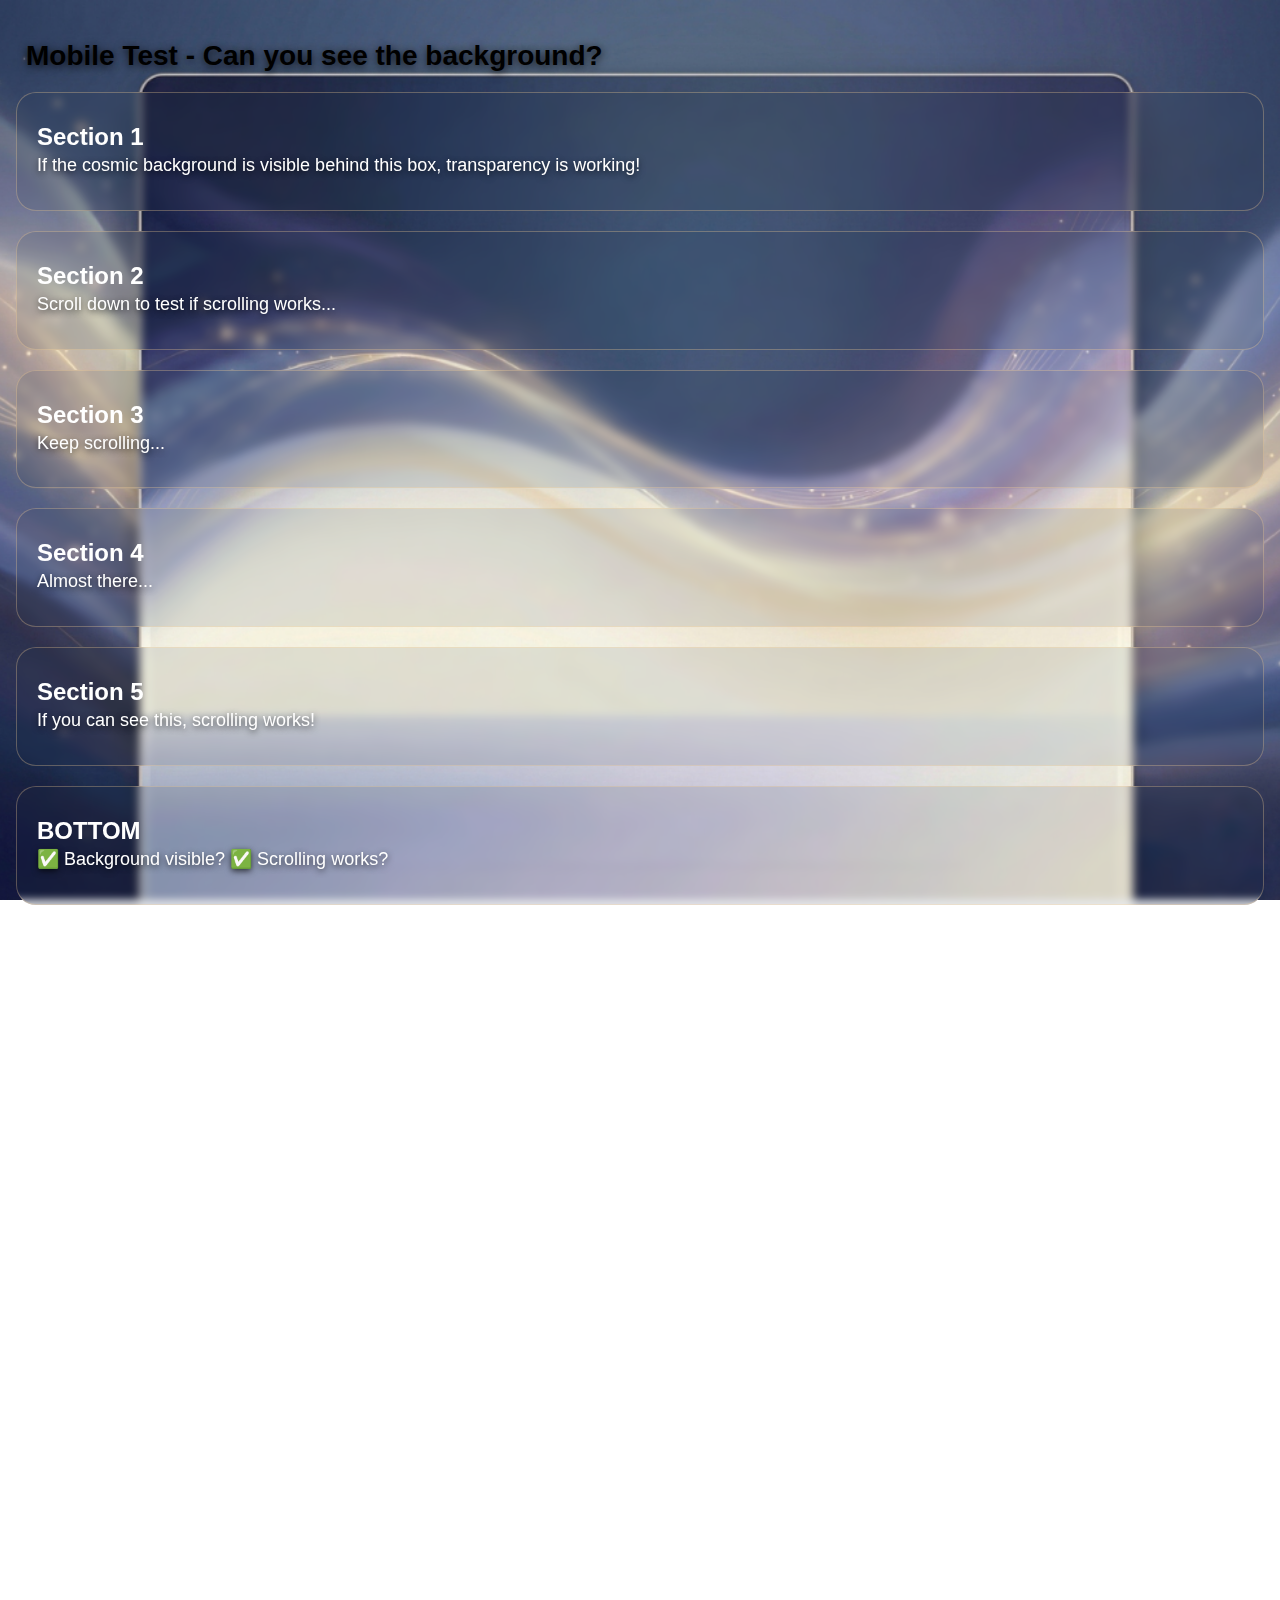
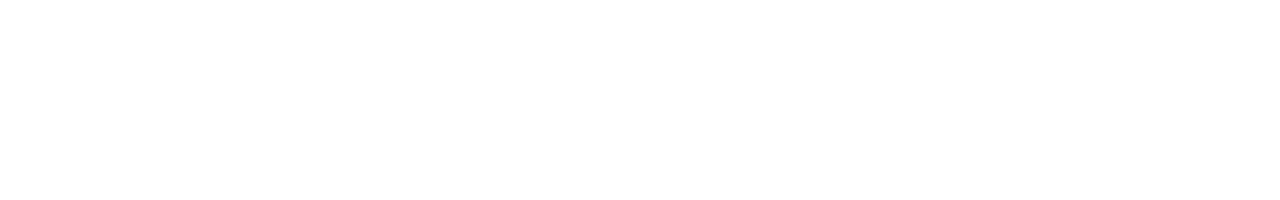
<file: web/mobile-test.html>
<!DOCTYPE html>
<html>

<head>
    <meta charset="UTF-8">
    <meta name="viewport" content="width=device-width, initial-scale=1.0">
    <title>Mobile Test</title>
    <style>
        * {
            margin: 0;
            padding: 0;
            box-sizing: border-box;
        }

        body {
            background: url('background.png') no-repeat center top;
            background-size: cover;
            background-attachment: fixed;
            min-height: 200vh;
            font-family: Arial, sans-serif;
        }

        .container {
            padding: 30px 16px 20px 16px;
        }

        .box {
            background: rgba(30, 46, 69, 0.10);
            backdrop-filter: blur(4px);
            border: 1px solid rgba(255, 216, 155, 0.3);
            border-radius: 20px;
            padding: 30px 20px;
            margin: 20px 0;
            color: white;
        }

        h1 {
            font-size: 28px;
            margin-bottom: 20px;
            margin-top: 10px;
            text-shadow: 0 2px 8px rgba(0, 0, 0, 0.8);
            padding: 0 10px;
        }

        p {
            font-size: 18px;
            line-height: 1.6;
            text-shadow: 0 2px 6px rgba(0, 0, 0, 0.7);
        }
    </style>
</head>

<body>
    <div class="container">
        <h1>Mobile Test - Can you see the background?</h1>

        <div class="box">
            <h2>Section 1</h2>
            <p>If the cosmic background is visible behind this box, transparency is working!</p>
        </div>

        <div class="box">
            <h2>Section 2</h2>
            <p>Scroll down to test if scrolling works...</p>
        </div>

        <div class="box">
            <h2>Section 3</h2>
            <p>Keep scrolling...</p>
        </div>

        <div class="box">
            <h2>Section 4</h2>
            <p>Almost there...</p>
        </div>

        <div class="box">
            <h2>Section 5</h2>
            <p>If you can see this, scrolling works!</p>
        </div>

        <div class="box">
            <h2>BOTTOM</h2>
            <p>✅ Background visible? ✅ Scrolling works?</p>
        </div>
    </div>
</body>

</html>
</file>
<file: web/vibhuti-styles.css>
/* === VIBHUTI YOGA - SINGLE PAGE SCROLLABLE === */
/* MAXIMUM READABILITY VERSION */

* {
    margin: 0;
    padding: 0;
    box-sizing: border-box;
}

:root {
    /* === EXPERT COLOR PALETTE - Extracted from Cosmic Background === */

    /* Primary Colors - Golden Cosmic Light */
    --golden-primary: #ffd89b;
    /* Warm golden from light rays */
    --golden-accent: #f5d794;
    /* Soft golden highlight */
    --golden-deep: #d4a574;
    /* Rich golden depth */

    /* Secondary Colors - Cosmic Purple/Lavender */
    --cosmic-purple: #a597c4;
    /* Ethereal lavender */
    --cosmic-purple-light: #c4b8dc;
    /* Light purple glow */
    --cosmic-purple-deep: #7b6b9e;
    /* Deep mystic purple */

    /* Accent Colors - Deep Space Blue */
    --cosmic-blue: #3a5171;
    /* Rich cosmic blue */
    --cosmic-blue-dark: #2d4563;
    /* Deep space blue */
    --cosmic-navy: #1e2e45;
    /* Dark navy depth */

    /* Text Colors - Optimized for Readability */
    --text-primary: #ffd89b;
    /* Primary golden text */
    --text-secondary: #c4b8dc;
    /* Secondary purple text */
    --text-accent: #a597c4;
    /* Accent lavender text */
    --text-dark: #2d4563;
    /* Dark text for light backgrounds */

    /* Neutral Colors - Cosmic Cream */
    --cream-light: #f5f1e8;
    /* Light cream from background */
    --cream-medium: #e8dcc8;
    /* Medium cream tone */
    --cream-warm: #d9cab3;
    /* Warm cream */

    /* Pure Colors */
    --white-bright: #ffffff;
    /* Pure white (stars) */
    --white-soft: rgba(255, 255, 255, 0.9);

    /* Typography */
    --font-heading: 'Cinzel', serif;
    --font-body: 'Lato', sans-serif;
}

/* === BACKGROUND === */
body {
    font-family: var(--font-body);
    margin: 0;
    padding: 0;
    width: 100%;
    min-height: 100vh;
    overflow-x: hidden;
    /* Hide horizontal scroll */
    overflow-y: visible;
    /* Allow vertical scroll for mobile */
    background: url('background.png') no-repeat center center;
    background-size: cover;
    background-attachment: fixed;
}

.background-overlay {
    position: fixed;
    top: 0;
    left: 0;
    width: 100%;
    height: 100%;
    background-image:
        radial-gradient(2px 2px at 20% 30%, white, transparent),
        radial-gradient(2px 2px at 60% 70%, white, transparent),
        radial-gradient(1px 1px at 50% 50%, white, transparent),
        radial-gradient(1px 1px at 80% 10%, white, transparent),
        radial-gradient(2px 2px at 90% 60%, white, transparent),
        radial-gradient(1px 1px at 33% 80%, white, transparent),
        radial-gradient(1px 1px at 70% 25%, white, transparent);
    background-size: 200% 200%;
    background-position: 0% 0%;
    opacity: 0.4;
    animation: twinkle 8s ease-in-out infinite alternate;
    pointer-events: none;
    z-index: 0;
}

@keyframes twinkle {
    0% {
        opacity: 0.3;
    }

    50% {
        opacity: 0.5;
    }

    100% {
        opacity: 0.3;
    }
}

/* === MAIN CONTAINER === */
.main-container {
    width: 100%;
    height: 100vh;
    display: flex;
    align-items: flex-start;
    justify-content: center;
    padding: 110px 20px 30px 20px;
    /* Top padding for fixed header */
}

/* === GLASS CARD - PREMIUM READABLE DESIGN === */
.glass-card {
    width: 100%;
    max-width: 1200px;
    height: calc(100vh - 140px);
    /* Account for fixed header */
    margin-top: 0;
    /* Deep cosmic blue tint for MUCH better text readability */
    background: linear-gradient(135deg,
            rgba(30, 46, 69, 0.75) 0%,
            rgba(45, 69, 99, 0.70) 50%,
            rgba(58, 81, 113, 0.65) 100%);
    backdrop-filter: blur(30px) saturate(150%);
    -webkit-backdrop-filter: blur(30px) saturate(150%);
    border-radius: 0 0 28px 28px;
    /* Only bottom corners rounded */
    /* Softer golden glow - not overwhelming */
    border: 1px solid rgba(255, 216, 155, 0.25);
    border-top: none;
    /* No top border - connects with header */
    box-shadow:
        0 20px 60px rgba(0, 0, 0, 0.5),
        0 0 120px rgba(255, 216, 155, 0.08),
        inset 0 1px 0 rgba(255, 255, 255, 0.1);
    display: flex;
    flex-direction: column;
    overflow: hidden;
}

/* === STICKY HEADER - FIXED AT VIEWPORT TOP === */
.header {
    position: fixed;
    top: 0;
    left: 50%;
    transform: translateX(-50%);
    width: 100%;
    max-width: 1200px;
    z-index: 1000;
    display: flex;
    align-items: center;
    justify-content: space-between;
    padding: 28px 48px;
    /* EXTRA PADDING */
    background: linear-gradient(135deg,
            rgba(30, 46, 69, 0.95) 0%,
            rgba(45, 69, 99, 0.92) 100%);
    border-bottom: 2px solid rgba(255, 255, 255, 0.20);
    backdrop-filter: blur(25px);
    -webkit-backdrop-filter: blur(25px);
    border-radius: 28px 28px 0 0;
    box-shadow: 0 4px 30px rgba(0, 0, 0, 0.3);
}

.logo-section {
    display: flex;
    align-items: center;
    gap: 14px;
}

.logo-icon {
    width: 56px;
    height: 56px;
}

.logo-text {
    font-family: var(--font-heading);
    font-size: 28px;
    /* LARGER */
    font-weight: 700;
    color: var(--white-bright);
    letter-spacing: 0.8px;
}

/* === NAVIGATION === */
.nav-menu {
    display: flex;
    gap: 32px;
    /* MORE SPACING */
    align-items: center;
}

.nav-link {
    font-family: var(--font-body);
    font-size: 22px;
    /* EXTRA LARGE */
    font-weight: 600;
    /* BOLDER */
    color: var(--text-primary);
    text-decoration: none;
    padding: 10px 18px;
    border-radius: 20px;
    transition: all 0.4s ease;
    position: relative;
}

.nav-link::before {
    content: '';
    position: absolute;
    inset: 0;
    background: linear-gradient(135deg, var(--golden-deep), var(--golden-primary));
    border-radius: 20px;
    opacity: 0;
    transition: opacity 0.4s ease;
    z-index: -1;
}

.nav-link:hover {
    color: var(--red-bright);
}

.nav-link:hover::before {
    opacity: 0.15;
}

/* ACTIVE NAVIGATION - GLOWING EFFECT */
.nav-link.active {
    color: var(--text-primary);
    font-weight: 700;
    transform: translateY(-2px);
}

.nav-link.active::before {
    opacity: 1;
    box-shadow: 0 0 25px rgba(245, 215, 148, 0.6);
}

.header-actions {
    display: flex;
    gap: 16px;
}

.donate-header-btn {
    padding: 14px 28px;
    background: linear-gradient(135deg, var(--golden-deep), var(--golden-primary));
    border: none;
    border-radius: 24px;
    font-family: var(--font-body);
    font-size: 17px;
    /* LARGER */
    font-weight: 700;
    color: var(--text-primary);
    cursor: pointer;
    display: flex;
    align-items: center;
    gap: 10px;
    transition: all 0.3s ease;
    box-shadow: 0 6px 20px rgba(212, 165, 116, 0.5);
}

.donate-header-btn:hover {
    transform: translateY(-3px);
    box-shadow: 0 8px 30px rgba(212, 165, 116, 0.7);
}

/* === SCROLLABLE CONTENT === */
.content-scroll-area {
    flex: 1;
    overflow-y: auto;
    overflow-x: hidden;
    padding: 0 48px;
    scroll-behavior: smooth;
    scrollbar-width: thin;
    scrollbar-color: rgba(245, 215, 148, 0.5) transparent;
}

.content-scroll-area::-webkit-scrollbar {
    width: 10px;
}

.content-scroll-area::-webkit-scrollbar-track {
    background: rgba(0, 0, 0, 0.1);
    border-radius: 5px;
}

.content-scroll-area::-webkit-scrollbar-thumb {
    background: linear-gradient(180deg, var(--golden-deep), var(--golden-primary));
    border-radius: 5px;
}

.content-scroll-area::-webkit-scrollbar-thumb:hover {
    background: var(--golden-primary);
}

.content-inner {
    padding: 48px 0;
}

/* === SECTIONS === */
.section-full {
    min-height: 60vh;
    padding: 60px 0;
    display: flex;
    flex-direction: column;
    justify-content: center;
}

/* === HERO SECTION === */
.hero-title {
    font-family: var(--font-heading);
    font-size: 52px;
    /* HUGE */
    font-weight: 800;
    color: var(--white-bright);
    text-align: center;
    line-height: 1.3;
    margin-bottom: 28px;
    letter-spacing: 1.5px;
    /* text-shadow removed for clarity */
}

.gradient-text {
    background: linear-gradient(135deg, var(--golden-deep) 0%, var(--golden-primary) 50%, #fff 100%);
    -webkit-background-clip: text;
    -webkit-text-fill-color: transparent;
    display: block;
    margin-top: 12px;
    font-size: 60px;
    /* MASSIVE */
}

.hero-description {
    font-family: var(--font-body);
    font-size: 20px;
    /* VERY LARGE */
    font-weight: 500;
    color: var(--white-bright);
    text-align: center;
    line-height: 1.9;
    max-width: 750px;
    margin: 0 auto 48px;
    /* text-shadow removed for clarity */
}

.hero-stats {
    display: grid;
    grid-template-columns: repeat(3, 1fr);
    gap: 28px;
    margin-top: 48px;
    max-width: 900px;
    margin-left: auto;
    margin-right: auto;
}

.stat-card {
    background: rgba(255, 255, 255, 0.08);
    backdrop-filter: blur(12px);
    border: 1px solid rgba(255, 255, 255, 0.20);
    border-radius: 20px;
    padding: 32px 20px;
    text-align: center;
    transition: all 0.4s ease;
}

.stat-card:hover {
    background: rgba(255, 255, 255, 0.12);
    transform: translateY(-8px) scale(1.05);
    box-shadow: 0 15px 40px rgba(245, 215, 148, 0.3);
}

.stat-icon {
    font-size: 28px;
    /* LARGER */
    color: var(--golden-primary);
    margin-bottom: 16px;
}

.stat-number {
    font-family: var(--font-heading);
    font-size: 20px;
    /* HUGE */
    font-weight: 800;
    color: var(--white-bright);
    margin-bottom: 10px;
}

.stat-label {
    font-size: 15px;
    /* LARGER */
    font-weight: 600;
    color: var(--text-primary);
    text-transform: uppercase;
    letter-spacing: 1.5px;
}

/* === SECTION HEADINGS === */
.section-heading {
    font-family: var(--font-heading);
    font-size: 22px;
    /* MASSIVE */
    font-weight: 800;
    color: var(--golden-primary);
    text-align: center;
    margin-bottom: 52px;
    letter-spacing: 1.5px;
    display: flex;
    align-items: center;
    justify-content: center;
    gap: 20px;
    /* text-shadow removed for clarity */
}

.accent {
    font-size: 20px;
    opacity: 0.7;
}

/* === ABOUT SECTION === */
.about-text {
    max-width: 900px;
    margin: 0 auto;
}

.about-intro {
    font-family: var(--font-heading);
    font-size: 20px;
    /* HUGE */
    font-weight: 700;
    color: var(--golden-primary);
    line-height: 1.8;
    margin-bottom: 28px;
    text-align: center;
}

.about-description {
    font-family: var(--font-body);
    font-size: 20px;
    /* VERY LARGE */
    font-weight: 500;
    color: var(--white-bright);
    line-height: 2;
    margin-bottom: 42px;
    text-align: center;
}

.principles {
    display: flex;
    gap: 32px;
    justify-content: center;
    flex-wrap: wrap;
}

.principle-item {
    display: flex;
    align-items: center;
    gap: 14px;
    font-size: 19px;
    /* LARGE */
    font-weight: 600;
    color: var(--white-bright);
    padding: 16px 28px;
    background: rgba(255, 255, 255, 0.06);
    border-radius: 24px;
    border: 1px solid rgba(255, 255, 255, 0.15);
}

.principle-item i {
    font-size: 20px;
    color: var(--golden-primary);
}

/* === CLASSES GRID === */
.classes-grid {
    display: grid;
    grid-template-columns: repeat(auto-fit, minmax(260px, 1fr));
    gap: 28px;
    margin-top: 20px;
}

.class-card {
    background: rgba(255, 255, 255, 0.07);
    backdrop-filter: blur(12px);
    border: 1px solid rgba(255, 255, 255, 0.18);
    border-radius: 22px;
    padding: 36px 28px;
    text-align: center;
    position: relative;
    transition: all 0.4s ease;
}

.class-card:hover {
    transform: translateY(-10px);
    background: rgba(255, 255, 255, 0.11);
    box-shadow: 0 18px 50px rgba(245, 215, 148, 0.35);
}

.class-badge {
    position: absolute;
    top: 18px;
    right: 18px;
    padding: 8px 18px;
    border-radius: 16px;
    font-size: 13px;
    font-weight: 700;
    text-transform: uppercase;
    letter-spacing: 0.8px;
}

.class-badge.beginner {
    background: linear-gradient(135deg, #c4b8dc, #a597c4);
    color: #1e2e45;
    font-weight: 700;
}

.class-badge.intermediate {
    background: linear-gradient(135deg, #ffd89b, #d4a574);
    color: #1e2e45;
    font-weight: 700;
}

.class-badge.advanced {
    background: linear-gradient(135deg, #7b6b9e, #3a5171);
    color: #ffffff;
    font-weight: 700;
}

.class-badge.special {
    background: linear-gradient(135deg, #f5d794, #ffd89b);
    color: #2d4563;
    font-weight: 700;
}

.class-icon {
    width: 56px;
    height: 56px;
    margin: 0 auto 24px;
    background: linear-gradient(135deg, rgba(212, 165, 116, 0.25), rgba(245, 215, 148, 0.25));
    border-radius: 50%;
    display: flex;
    align-items: center;
    justify-content: center;
    font-size: 20px;
    color: var(--golden-primary);
    transition: transform 0.4s ease;
}

.class-card:hover .class-icon {
    transform: scale(1.15) rotate(10deg);
}

.class-title {
    font-family: var(--font-heading);
    font-size: 28px;
    /* LARGE */
    font-weight: 700;
    color: var(--white-bright);
    margin-bottom: 16px;
}

.class-desc {
    font-size: 22px;
    /* LARGE */
    font-weight: 500;
    color: var(--text-primary);
    line-height: 1.8;
    margin-bottom: 20px;
}

.class-time {
    font-size: 16px;
    font-weight: 600;
    color: var(--golden-primary);
    margin-bottom: 16px;
}

/* Register Button on Class Cards */
.register-class-btn {
    padding: 12px 24px;
    background: linear-gradient(135deg, var(--golden-deep), var(--golden-primary));
    border: none;
    border-radius: 20px;
    font-family: var(--font-body);
    font-size: 15px;
    font-weight: 700;
    color: var(--cosmic-navy);
    cursor: pointer;
    display: inline-flex;
    align-items: center;
    gap: 8px;
    transition: all 0.3s ease;
    box-shadow: 0 4px 15px rgba(212, 165, 116, 0.4);
    margin-top: 10px;
}

.register-class-btn:hover {
    transform: translateY(-3px);
    box-shadow: 0 6px 25px rgba(212, 165, 116, 0.6);
}

.register-class-btn i {
    font-size: 14px;
}

/* === BENEFITS GRID === */
.benefits-grid {
    display: grid;
    grid-template-columns: repeat(auto-fit, minmax(280px, 1fr));
    gap: 32px;
}

.benefit-card {
    background: rgba(255, 255, 255, 0.07);
    backdrop-filter: blur(12px);
    border: 1px solid rgba(255, 255, 255, 0.18);
    border-radius: 22px;
    padding: 40px 32px;
    text-align: center;
    transition: all 0.4s ease;
}

.benefit-card:hover {
    transform: translateY(-8px);
    background: rgba(255, 255, 255, 0.11);
    box-shadow: 0 16px 45px rgba(245, 215, 148, 0.3);
}

.benefit-icon {
    width: 88px;
    height: 88px;
    margin: 0 auto 24px;
    background: linear-gradient(135deg, rgba(212, 165, 116, 0.25), rgba(245, 215, 148, 0.25));
    border-radius: 50%;
    display: flex;
    align-items: center;
    justify-content: center;
    font-size: 22px;
    color: var(--golden-primary);
}

.benefit-title {
    font-family: var(--font-heading);
    font-size: 28px;
    /* LARGE */
    font-weight: 700;
    color: var(--white-bright);
    margin-bottom: 18px;
}

.benefit-desc {
    font-size: 19px;
    /* LARGE */
    font-weight: 500;
    color: var(--text-primary);
    line-height: 1.9;
}

/* === CONTACT GRID === */
.contact-grid {
    display: grid;
    grid-template-columns: repeat(auto-fit, minmax(260px, 1fr));
    gap: 32px;
}

.contact-card {
    background: rgba(255, 255, 255, 0.07);
    backdrop-filter: blur(12px);
    border: 1px solid rgba(255, 255, 255, 0.18);
    border-radius: 22px;
    padding: 40px 28px;
    text-align: center;
    transition: all 0.4s ease;
}

.contact-card:hover {
    transform: translateY(-8px);
    background: rgba(255, 255, 255, 0.11);
    box-shadow: 0 16px 45px rgba(245, 215, 148, 0.3);
}

.contact-icon {
    width: 72px;
    height: 72px;
    margin: 0 auto 20px;
    background: linear-gradient(135deg, rgba(212, 165, 116, 0.25), rgba(245, 215, 148, 0.25));
    border-radius: 50%;
    display: flex;
    align-items: center;
    justify-content: center;
    font-size: 22px;
    color: var(--golden-primary);
}

.contact-title {
    font-family: var(--font-heading);
    font-size: 20px;
    /* LARGE */
    font-weight: 700;
    color: var(--white-bright);
    margin-bottom: 14px;
}

.contact-text {
    font-size: 22px;
    /* LARGE */
    font-weight: 500;
    color: var(--text-primary);
    line-height: 1.9;
}

/* === DONATE SECTION === */
.donate-description {
    font-size: 20px;
    /* VERY LARGE */
    font-weight: 500;
    color: var(--white-bright);
    text-align: center;
    line-height: 1.9;
    max-width: 700px;
    margin: 0 auto 42px;
}

.upi-section {
    display: flex;
    align-items: center;
    justify-content: center;
    gap: 18px;
    margin-bottom: 42px;
}

.upi-label {
    font-size: 20px;
    /* LARGE */
    font-weight: 700;
    color: var(--white-bright);
    background: rgba(0, 0, 0, 0.45);
    padding: 18px 36px;
    border-radius: 16px;
    letter-spacing: 1px;
}

.copy-btn {
    width: 56px;
    height: 56px;
    background: linear-gradient(135deg, rgba(212, 165, 116, 0.35), rgba(245, 215, 148, 0.35));
    border: 2px solid rgba(212, 165, 116, 0.6);
    border-radius: 14px;
    display: flex;
    align-items: center;
    justify-content: center;
    cursor: pointer;
    color: var(--golden-primary);
    font-size: 28px;
    transition: all 0.3s ease;
}

.copy-btn:hover {
    background: linear-gradient(135deg, rgba(212, 165, 116, 0.5), rgba(245, 215, 148, 0.5));
    transform: scale(1.1);
}

.qr-container {
    display: flex;
    justify-content: center;
    margin-bottom: 42px;
}

.qr-frame {
    width: 260px;
    height: 260px;
    background: white;
    border-radius: 18px;
    padding: 24px;
    box-shadow: 0 0 40px rgba(245, 215, 148, 0.5);
}

.qr-code {
    width: 100%;
    height: 100%;
}

.donate-btn-large {
    display: block;
    margin: 0 auto;
    padding: 20px 60px;
    background: linear-gradient(135deg, var(--golden-deep), var(--golden-primary));
    border: none;
    border-radius: 32px;
    font-family: var(--font-body);
    font-size: 20px;
    /* HUGE */
    font-weight: 800;
    color: var(--text-primary);
    cursor: pointer;
    display: flex;
    align-items: center;
    gap: 14px;
    transition: all 0.4s ease;
    box-shadow: 0 10px 35px rgba(212, 165, 116, 0.6);
}

.donate-btn-large:hover {
    transform: translateY(-5px);
    box-shadow: 0 16px 50px rgba(212, 165, 116, 0.8);
}

/* === FOOTER === */
.footer {
    padding: 28px 48px;
    /* Seamless glass effect matching main card */
    background: linear-gradient(135deg,
            rgba(30, 46, 69, 0.60) 0%,
            rgba(45, 69, 99, 0.55) 100%);
    backdrop-filter: blur(20px);
    border-top: 1px solid rgba(255, 216, 155, 0.15);
    display: flex;
    justify-content: space-between;
    align-items: center;
    flex-shrink: 0;
}

.social-links {
    display: flex;
    gap: 18px;
}

.social-icon {
    width: 56px;
    height: 56px;
    background: rgba(255, 255, 255, 0.08);
    border-radius: 50%;
    display: flex;
    align-items: center;
    justify-content: center;
    color: var(--text-primary);
    font-size: 20px;
    text-decoration: none;
    transition: all 0.3s ease;
}

.social-icon:hover {
    background: linear-gradient(135deg, var(--golden-deep), var(--golden-primary));
    color: var(--text-primary);
    transform: translateY(-3px);
}

.footer-text {
    font-size: 16px;
    /* LARGER */
    font-weight: 500;
    color: rgba(255, 255, 255, 0.80);
}

/* === RESPONSIVE === */
@media (max-width: 968px) {
    .hero-title {
        font-size: 28px;
    }

    .gradient-text {
        font-size: 46px;
    }

    .hero-stats {
        grid-template-columns: 1fr;
        gap: 20px;
    }

    .classes-grid,
    .benefits-grid,
    .contact-grid {
        grid-template-columns: 1fr;
    }
}

@media (max-width: 768px) {
    .header {
        flex-direction: column;
        gap: 20px;
        padding: 24px 28px;
    }

    .nav-menu {
        gap: 16px;
        flex-wrap: wrap;
        justify-content: center;
    }

    .nav-link {
        font-size: 16px;
        padding: 8px 14px;
    }

    .hero-title {
        font-size: 20px;
    }

    .gradient-text {
        font-size: 22px;
    }

    .section-heading {
        font-size: 20px;
    }
}

/* Logo Image Styling */
.logo-image {
    width: 56px;
    height: 56px;
    border-radius: 50%;
    object-fit: cover;
    border: 2px solid var(--golden-primary);
    box-shadow: 0 0 15px rgba(245, 215, 148, 0.4);
}

/* === GOOGLE FORM INTEGRATION === */
.google-form-container {
    max-width: 800px;
    margin: 60px auto 0;
    padding: 40px;
    background: rgba(255, 255, 255, 0.05);
    backdrop-filter: blur(10px);
    border: 1px solid rgba(255, 255, 255, 0.15);
    border-radius: 20px;
}

.form-heading {
    font-family: var(--font-heading);
    font-size: 32px;
    font-weight: 700;
    color: var(--golden-primary);
    text-align: center;
    margin-bottom: 12px;
}

.form-description {
    font-family: var(--font-body);
    font-size: 18px;
    color: rgba(255, 255, 255, 0.85);
    text-align: center;
    margin-bottom: 32px;
}

.google-form-iframe {
    background: white;
    border-radius: 12px;
    box-shadow: 0 8px 30px rgba(0, 0, 0, 0.2);
    width: 100%;
}

@media (max-width: 768px) {
    .google-form-container {
        padding: 24px 16px;
        margin-top: 40px;
    }

    .form-heading {
        font-size: 24px;
    }

    .form-description {
        font-size: 16px;
    }

    .google-form-iframe {
        height: 800px;
    }
}

/* === ENHANCED GOOGLE FORM SECTION === */
.google-form-container {
    max-width: 900px;
    margin: 80px auto 40px;
    padding: 0;
    background: linear-gradient(135deg,
            rgba(212, 165, 116, 0.15) 0%,
            rgba(138, 43, 226, 0.15) 100%);
    backdrop-filter: blur(20px);
    border: 2px solid rgba(255, 255, 255, 0.25);
    border-radius: 28px;
    box-shadow:
        0 20px 60px rgba(0, 0, 0, 0.3),
        inset 0 1px 0 rgba(255, 255, 255, 0.2);
    position: relative;
    overflow: hidden;
}

/* Decorative glow effect */
.google-form-container::before {
    content: '';
    position: absolute;
    top: -50%;
    left: -50%;
    width: 200%;
    height: 200%;
    background: radial-gradient(circle,
            rgba(245, 215, 148, 0.1) 0%,
            transparent 70%);
    animation: rotateGlow 20s linear infinite;
    pointer-events: none;
}

@keyframes rotateGlow {
    0% {
        transform: rotate(0deg);
    }

    100% {
        transform: rotate(360deg);
    }
}

/* Header section of form */
.form-header {
    padding: 50px 40px 30px;
    text-align: center;
    position: relative;
    z-index: 2;
}

.form-icon-wrapper {
    width: 80px;
    height: 80px;
    margin: 0 auto 24px;
    background: linear-gradient(135deg, var(--golden-deep), var(--golden-primary));
    border-radius: 50%;
    display: flex;
    align-items: center;
    justify-content: center;
    box-shadow:
        0 10px 30px rgba(212, 165, 116, 0.4),
        0 0 60px rgba(245, 215, 148, 0.2);
    animation: pulseIcon 2s ease-in-out infinite;
}

@keyframes pulseIcon {

    0%,
    100% {
        transform: scale(1);
        box-shadow:
            0 10px 30px rgba(212, 165, 116, 0.4),
            0 0 60px rgba(245, 215, 148, 0.2);
    }

    50% {
        transform: scale(1.05);
        box-shadow:
            0 15px 40px rgba(212, 165, 116, 0.6),
            0 0 80px rgba(245, 215, 148, 0.3);
    }
}

.form-icon-wrapper i {
    font-size: 36px;
    color: var(--text-primary);
}

.form-heading {
    font-family: var(--font-heading);
    font-size: 40px;
    font-weight: 800;
    background: linear-gradient(135deg, var(--golden-deep) 0%, var(--golden-primary) 50%, #fff 100%);
    -webkit-background-clip: text;
    -webkit-text-fill-color: transparent;
    background-clip: text;
    margin-bottom: 16px;
    letter-spacing: 1.5px;
    /* text-shadow removed for clarity */
}

.form-description {
    font-family: var(--font-body);
    font-size: 19px;
    font-weight: 500;
    color: rgba(255, 255, 255, 0.9);
    margin-bottom: 12px;
    line-height: 1.6;
}

.form-subtext {
    font-family: var(--font-body);
    font-size: 15px;
    font-weight: 300;
    color: rgba(255, 255, 255, 0.7);
    display: flex;
    align-items: center;
    justify-content: center;
    gap: 8px;
}

.form-subtext i {
    color: var(--golden-primary);
    font-size: 18px;
}

/* Form content wrapper */
.form-content {
    padding: 0 40px 50px;
    position: relative;
    z-index: 2;
}

.google-form-iframe {
    background: white;
    border-radius: 16px;
    box-shadow:
        0 15px 50px rgba(0, 0, 0, 0.3),
        inset 0 0 0 1px rgba(255, 255, 255, 0.1);
    width: 100%;
    border: 3px solid transparent;
    background-clip: padding-box;
    position: relative;
}

/* Decorative corners */
.google-form-container::after {
    content: '';
    position: absolute;
    inset: 0;
    border-radius: 28px;
    padding: 2px;
    background: linear-gradient(135deg,
            var(--golden-deep) 0%,
            transparent 30%,
            transparent 70%,
            var(--golden-primary) 100%);
    -webkit-mask: linear-gradient(#fff 0 0) content-box, linear-gradient(#fff 0 0);
    -webkit-mask-composite: xor;
    mask-composite: exclude;
    opacity: 0.5;
    pointer-events: none;
}

/* Info notice */
.form-notice {
    margin-top: 24px;
    padding: 16px 24px;
    background: rgba(0, 0, 0, 0.3);
    border-radius: 12px;
    border-left: 4px solid var(--golden-deep);
    display: flex;
    align-items: center;
    gap: 12px;
}

.form-notice i {
    font-size: 20px;
    color: var(--golden-primary);
    flex-shrink: 0;
}

.form-notice-text {
    font-size: 14px;
    color: rgba(255, 255, 255, 0.8);
    line-height: 1.6;
}

/* Mobile responsive */
@media (max-width: 768px) {
    .google-form-container {
        margin: 60px auto 30px;
        border-radius: 20px;
    }

    .form-header {
        padding: 40px 24px 24px;
    }

    .form-icon-wrapper {
        width: 64px;
        height: 64px;
    }

    .form-icon-wrapper i {
        font-size: 28px;
    }

    .form-heading {
        font-size: 28px;
    }

    .form-description {
        font-size: 16px;
    }

    .form-subtext {
        font-size: 13px;
    }

    .form-content {
        padding: 0 20px 40px;
    }

    .google-form-iframe {
        border-radius: 12px;
    }

    .form-notice {
        padding: 12px 16px;
        margin-top: 16px;
    }

    .form-notice i {
        font-size: 16px;
    }

    .form-notice-text {
        font-size: 12px;
    }
}

@media (max-width: 480px) {
    .form-header {
        padding: 32px 16px 20px;
    }

    .form-icon-wrapper {
        width: 56px;
        height: 56px;
    }

    .form-icon-wrapper i {
        font-size: 24px;
    }

    .form-heading {
        font-size: 24px;
    }

    .form-description {
        font-size: 15px;
    }

    .form-content {
        padding: 0 16px 32px;
    }

    .google-form-iframe {
        height: 700px;
    }
}

/* Mobile scrolling rules moved to inline CSS in index.html */

/* === ENHANCED TEXT SHADOWS FOR BETTER VISIBILITY (DESKTOP ONLY) === */
@media (min-width: 769px) {

    .hero-title,
    .section-heading,
    .class-title,
    .benefit-title,
    .contact-title,
    .about-intro {
        text-shadow:
            0 2px 4px rgba(0, 0, 0, 0.8),
            0 4px 12px rgba(0, 0, 0, 0.6),
            0 6px 20px rgba(0, 0, 0, 0.4) !important;
    }

    .gradient-text {
        text-shadow:
            0 2px 8px rgba(0, 0, 0, 1),
            0 4px 16px rgba(0, 0, 0, 0.9),
            0 0 50px rgba(245, 215, 148, 0.7) !important;
    }

    .hero-description,
    .about-description,
    .class-desc,
    .benefit-desc,
    .contact-text,
    .donate-description {
        text-shadow:
            0 1px 3px rgba(0, 0, 0, 0.95),
            0 2px 8px rgba(0, 0, 0, 0.85),
            0 4px 12px rgba(0, 0, 0, 0.7) !important;
    }
}

.nav-link {
    /* text-shadow removed for clarity */
}

.logo-text {
    /* text-shadow removed for clarity */
}

.stat-number,
.stat-label {
    /* text-shadow removed for clarity */
}
</file>
<file: web/mobile-responsive.css>
/* 
   VIBHUTI YOGA - PREMIUM MOBILE DESIGN
   Mobile-first responsive design matching the cosmic desktop aesthetic
*/

@media (max-width: 768px) {
    /* === MOBILE LAYOUT === */

    /* Natural mobile scrolling */
    html,
    body {
        overflow-y: auto !important;
        overflow-x: hidden !important;
        height: auto !important;
        scroll-behavior: smooth;
    }

    body {
        background: url('background-mobile.jpg') no-repeat center center !important;
        background-size: cover !important;
        background-attachment: fixed !important;
        min-height: 100vh !important;
        display: block !important;
        padding: 0 !important;
    }

    /* Main container flows naturally */
    .main-container {
        display: block !important;
        height: auto !important;
        min-height: 100vh !important;
        padding: 0 !important;
        overflow: visible !important;
    }

    /* Glass card adapts to mobile - MUCH MORE TRANSPARENT */
    .glass-card {
        max-width: 100% !important;
        width: 100% !important;
        height: auto !important;
        min-height: 100vh !important;
        border-radius: 0 !important;
        border-left: none !important;
        border-right: none !important;
        /* TRANSPARENT so background is visible */
        background: linear-gradient(135deg,
                rgba(30, 46, 69, 0.40) 0%,
                rgba(45, 69, 99, 0.35) 50%,
                rgba(58, 81, 113, 0.30) 100%) !important;
        backdrop-filter: blur(15px) saturate(130%) !important;
        -webkit-backdrop-filter: blur(15px) saturate(130%) !important;
        box-shadow: none !important;
        overflow-y: auto !important;
        overflow-x: hidden !important;
        display: block !important;
    }

    /* Content scrolls naturally */
    .content-scroll-area {
        flex: unset !important;
        overflow-y: auto !important;
        overflow-x: hidden !important;
        height: auto !important;
        padding: 0 !important;
        -webkit-overflow-scrolling: touch !important;
    }

    .content-inner {
        padding: 20px 0 40px !important;
    }

    /* === HEADER - FIXED AT TOP === */
    .header {
        position: fixed !important;
        top: 0 !important;
        left: 0 !important;
        right: 0 !important;
        width: 100% !important;
        padding: 14px 16px !important;
        /* Match desktop cosmic blue */
        background: linear-gradient(135deg,
                rgba(30, 46, 69, 0.95) 0%,
                rgba(45, 69, 99, 0.92) 100%) !important;
        backdrop-filter: blur(25px) !important;
        -webkit-backdrop-filter: blur(25px) !important;
        border-bottom: 1px solid rgba(255, 216, 155, 0.2) !important;
        z-index: 1000 !important;
        flex-direction: column !important;
        align-items: center !important;
        gap: 12px !important;
        box-shadow: 0 4px 20px rgba(0, 0, 0, 0.3) !important;
    }

    /* Content offset to account for fixed header */
    .glass-card {
        padding-top: 140px !important;
        /* Adjust based on header height */
    }

    .logo-section {
        margin: 0 !important;
        display: flex !important;
        align-items: center !important;
        gap: 10px !important;
    }

    .logo-image,
    .logo-icon {
        width: 44px !important;
        height: 44px !important;
    }

    .logo-text {
        font-size: 22px !important;
        letter-spacing: 1px !important;
        color: var(--white-bright) !important;
    }

    /* Horizontal scrollable navigation */
    .nav-menu {
        width: 100% !important;
        display: flex !important;
        overflow-x: auto !important;
        padding-bottom: 4px !important;
        gap: 10px !important;
        justify-content: flex-start !important;
        -webkit-overflow-scrolling: touch !important;
        scrollbar-width: none !important;
    }

    .nav-menu::-webkit-scrollbar {
        display: none !important;
    }

    .nav-link {
        flex: 0 0 auto !important;
        font-size: 15px !important;
        padding: 8px 16px !important;
        background: rgba(255, 255, 255, 0.08) !important;
        border: 1px solid rgba(255, 216, 155, 0.2) !important;
        border-radius: 20px !important;
        white-space: nowrap !important;
        color: var(--text-primary) !important;
    }

    .nav-link.active {
        background: linear-gradient(135deg, var(--golden-deep), var(--golden-primary)) !important;
        color: var(--text-dark) !important;
        border-color: var(--golden-primary) !important;
        box-shadow: 0 0 20px rgba(255, 216, 155, 0.4) !important;
    }

    .header-actions {
        width: 100% !important;
        justify-content: center !important;
    }

    .donate-header-btn {
        font-size: 16px !important;
        padding: 12px 24px !important;
    }

    /* === SECTIONS - TRANSPARENT TO SHOW BACKGROUND === */
    .section-full {
        padding: 50px 20px !important;
        min-height: auto !important;
        margin: 0 16px 24px !important;
        /* Very transparent to show cosmic background */
        background: linear-gradient(135deg,
                rgba(30, 46, 69, 0.20) 0%,
                rgba(45, 69, 99, 0.15) 100%) !important;
        backdrop-filter: blur(10px) !important;
        -webkit-backdrop-filter: blur(10px) !important;
        border-radius: 24px !important;
        border: 1px solid rgba(255, 216, 155, 0.25) !important;
        box-shadow: 0 8px 32px rgba(0, 0, 0, 0.2) !important;
    }

    #home {
        background: transparent !important;
        backdrop-filter: none !important;
        border: none !important;
        box-shadow: none !important;
        margin: 0 !important;
        padding: 40px 20px !important;
    }

    /* === TYPOGRAPHY === */
    .hero-title {
        font-size: 36px !important;
        line-height: 1.2 !important;
        margin-bottom: 20px !important;
    }

    .gradient-text {
        font-size: 40px !important;
        display: inline !important;
    }

    .hero-description {
        font-size: 17px !important;
        line-height: 1.6 !important;
        margin-bottom: 30px !important;
    }

    .section-heading {
        font-size: 30px !important;
        flex-direction: column !important;
        gap: 8px !important;
        margin-bottom: 35px !important;
    }

    .about-intro {
        font-size: 18px !important;
    }

    .about-description {
        font-size: 16px !important;
    }

    .class-title,
    .benefit-title,
    .contact-title {
        font-size: 22px !important;
    }

    .class-desc,
    .benefit-desc,
    .contact-text {
        font-size: 15px !important;
    }

    /* === GRIDS === */
    .hero-stats {
        grid-template-columns: 1fr !important;
        gap: 16px !important;
        margin-top: 30px !important;
    }

    .stat-card {
        padding: 24px 20px !important;
        background: rgba(255, 255, 255, 0.08) !important;
        border: 1px solid rgba(255, 216, 155, 0.15) !important;
    }

    .stat-number {
        font-size: 32px !important;
    }

    .stat-label {
        font-size: 13px !important;
    }

    .classes-grid,
    .benefits-grid,
    .contact-grid {
        display: flex !important;
        flex-direction: column !important;
        gap: 20px !important;
    }

    .class-card,
    .benefit-card,
    .contact-card {
        padding: 28px 20px !important;
        background: rgba(255, 255, 255, 0.08) !important;
        border: 1px solid rgba(255, 216, 155, 0.15) !important;
        border-radius: 20px !important;
    }

    .principles {
        flex-direction: column !important;
        gap: 12px !important;
    }

    .principle-item {
        font-size: 16px !important;
        padding: 14px 20px !important;
        justify-content: center !important;
    }

    /* === DONATE SECTION === */
    .upi-section {
        flex-direction: column !important;
        gap: 12px !important;
    }

    .upi-label {
        font-size: 16px !important;
        padding: 14px 24px !important;
    }

    .qr-container {
        margin-bottom: 30px !important;
    }

    .qr-frame {
        width: 220px !important;
        height: 220px !important;
    }

    .donate-btn-large {
        font-size: 17px !important;
        padding: 16px 40px !important;
    }

    /* === GOOGLE FORM === */
    .google-form-container {
        margin: 0 16px 24px !important;
        border-radius: 24px !important;
        background: linear-gradient(135deg,
                rgba(30, 46, 69, 0.90) 0%,
                rgba(45, 69, 99, 0.85) 100%) !important;
    }

    .form-header {
        padding: 30px 20px !important;
    }

    .form-icon-wrapper {
        width: 64px !important;
        height: 64px !important;
    }

    .form-heading {
        font-size: 26px !important;
    }

    .form-description {
        font-size: 16px !important;
    }

    .form-content {
        padding: 0 20px 40px !important;
    }

    /* === FOOTER === */
    .footer {
        padding: 24px 20px !important;
        background: linear-gradient(135deg,
                rgba(30, 46, 69, 0.90) 0%,
                rgba(45, 69, 99, 0.85) 100%) !important;
        backdrop-filter: blur(20px) !important;
        border-top: 1px solid rgba(255, 216, 155, 0.2) !important;
        flex-direction: column !important;
        gap: 20px !important;
    }

    .social-links {
        gap: 16px !important;
        justify-content: center !important;
    }

    .social-icon {
        width: 48px !important;
        height: 48px !important;
        font-size: 20px !important;
    }

    .footer-text {
        font-size: 14px !important;
        text-align: center !important;
    }
}

/* === SMALL MOBILE (< 480px) === */
@media (max-width: 480px) {
    .section-full {
        margin: 0 12px 20px !important;
        padding: 40px 16px !important;
    }

    .hero-title {
        font-size: 32px !important;
    }

    .gradient-text {
        font-size: 36px !important;
    }

    .section-heading {
        font-size: 26px !important;
    }

    .logo-text {
        font-size: 18px !important;
    }

    .nav-link {
        font-size: 14px !important;
        padding: 7px 14px !important;
    }
}

/* === SPLASH SCREEN MOBILE === */
@media (max-width: 768px) {
    #splash-screen {
        background: radial-gradient(circle at center, #2a1a50 0%, #1a0f30 100%) !important;
    }

    .chakra-rings {
        width: 320px !important;
        height: 320px !important;
    }

    .energy-rays {
        width: 380px !important;
        height: 380px !important;
    }

    .sacred-om {
        font-size: 180px !important;
    }

    .splash-main-image {
        width: 85% !important;
        max-width: 320px !important;
    }

    .mantra-text {
        font-size: 13px !important;
        letter-spacing: 1.5px !important;
    }
}

@media (max-width: 480px) {
    .chakra-rings {
        width: 260px !important;
        height: 260px !important;
    }

    .energy-rays {
        width: 280px !important;
        height: 280px !important;
    }

    .sacred-om {
        font-size: 140px !important;
    }

    .splash-main-image {
        max-width: 260px !important;
    }

    .mantra-text {
        font-size: 11px !important;
    }
}
</file>
<file: web/mobile-ultra-transparent.css>
/* 
   MOBILE ENHANCEMENT - READABLE TEXT ON TRANSPARENT BACKGROUND
*/

@media (max-width: 768px) {

    /* Use the new vertical mobile background */
    body {
        background-image: url('background-mobile.jpg') !important;
        background-size: cover !important;
        background-position: center center !important;
        background-attachment: fixed !important;
    }

    /* Subtle text shadows for readability on transparent backgrounds */
    .hero-title,
    .section-heading,
    .class-title,
    .benefit-title,
    .contact-title,
    .about-intro {
        text-shadow:
            0 2px 6px rgba(0, 0, 0, 0.7),
            0 4px 12px rgba(0, 0, 0, 0.5) !important;
    }

    .gradient-text {
        text-shadow:
            0 3px 8px rgba(0, 0, 0, 0.8),
            0 0 30px rgba(255, 216, 155, 0.4) !important;
    }

    .hero-description,
    .about-description,
    .class-desc,
    .benefit-desc,
    .contact-text,
    .donate-description {
        text-shadow:
            0 1px 4px rgba(0, 0, 0, 0.7),
            0 2px 8px rgba(0, 0, 0, 0.5) !important;
    }

    /* Ensure proper color inheritance */
    .nav-link {
        color: var(--text-primary) !important;
        font-weight: 600 !important;
        text-shadow: 0 1px 3px rgba(0, 0, 0, 0.6) !important;
    }

    .nav-link.active {
        color: var(--text-dark) !important;
        font-weight: 700 !important;
        text-shadow: none !important;
    }

    .logo-text {
        color: var(--white-bright) !important;
        font-weight: 700 !important;
        text-shadow:
            0 2px 6px rgba(0, 0, 0, 0.8),
            0 4px 10px rgba(0, 0, 0, 0.6) !important;
    }
}
</file>
